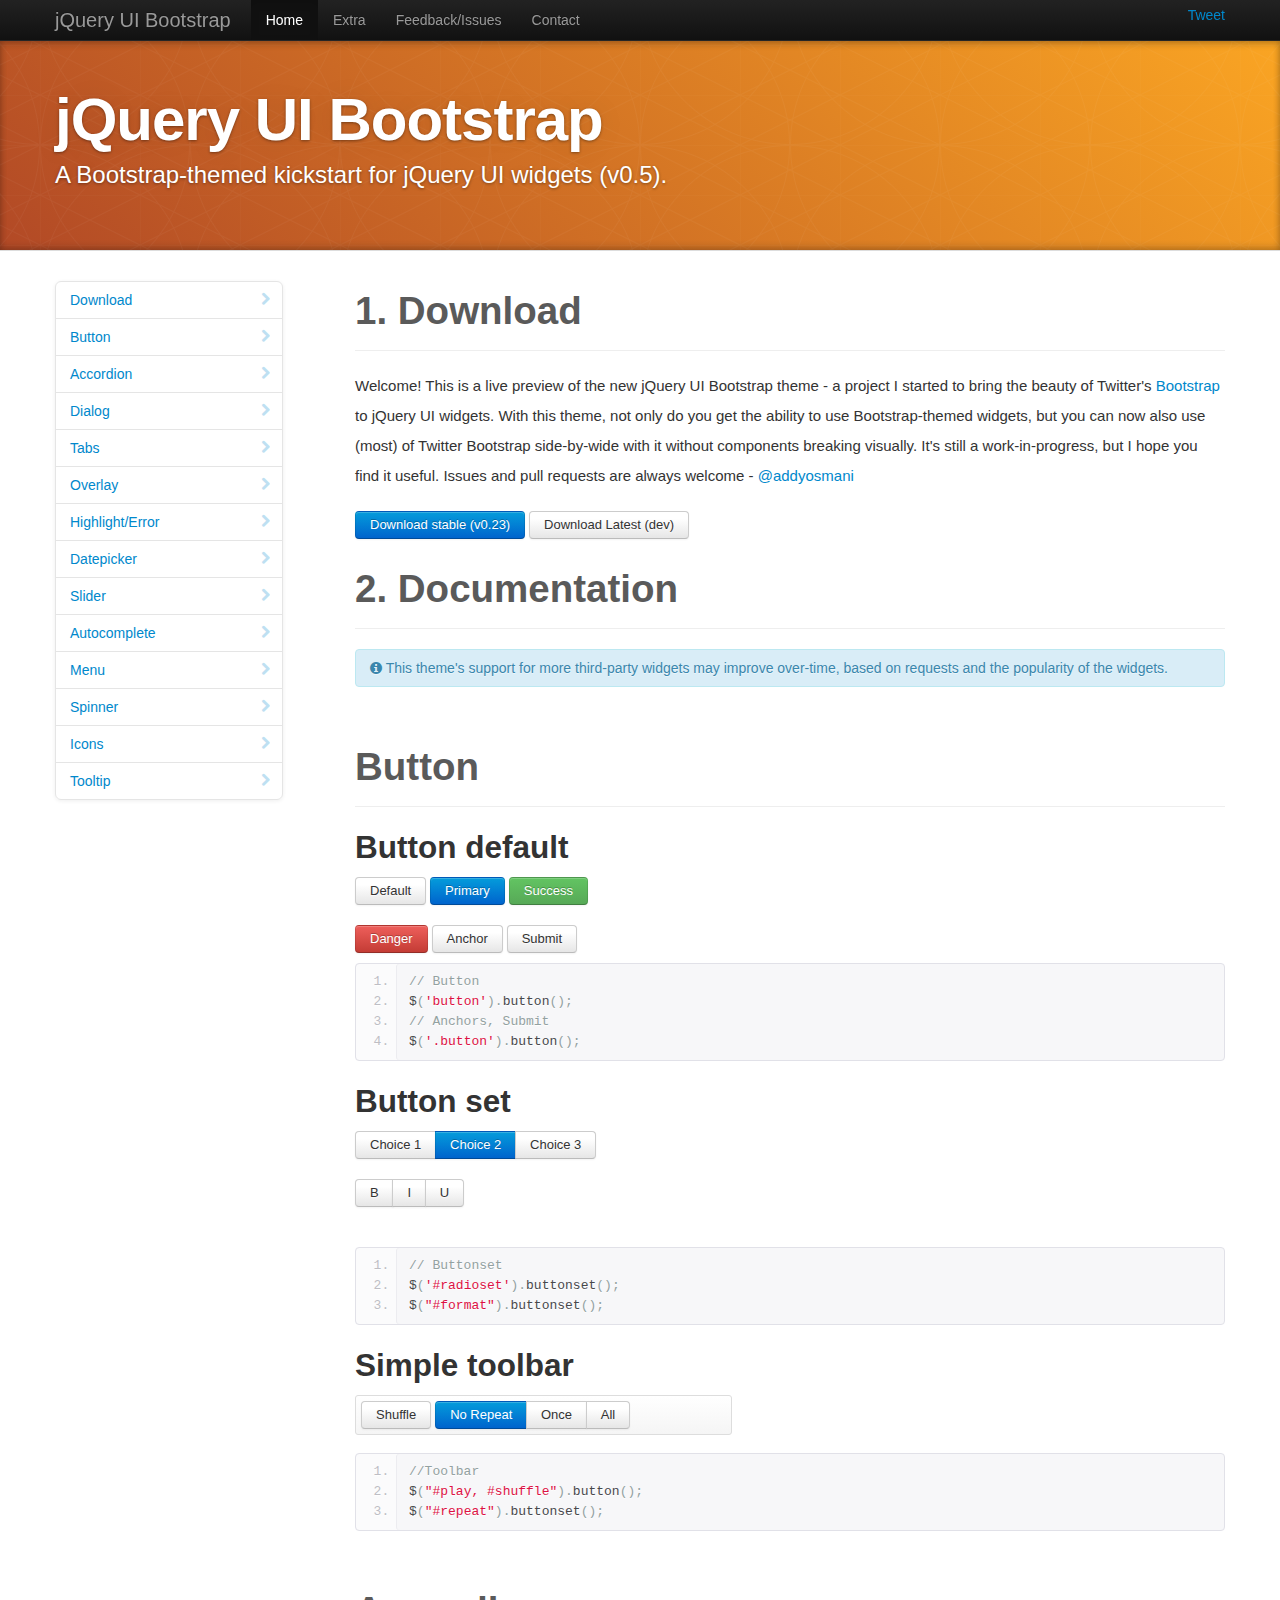
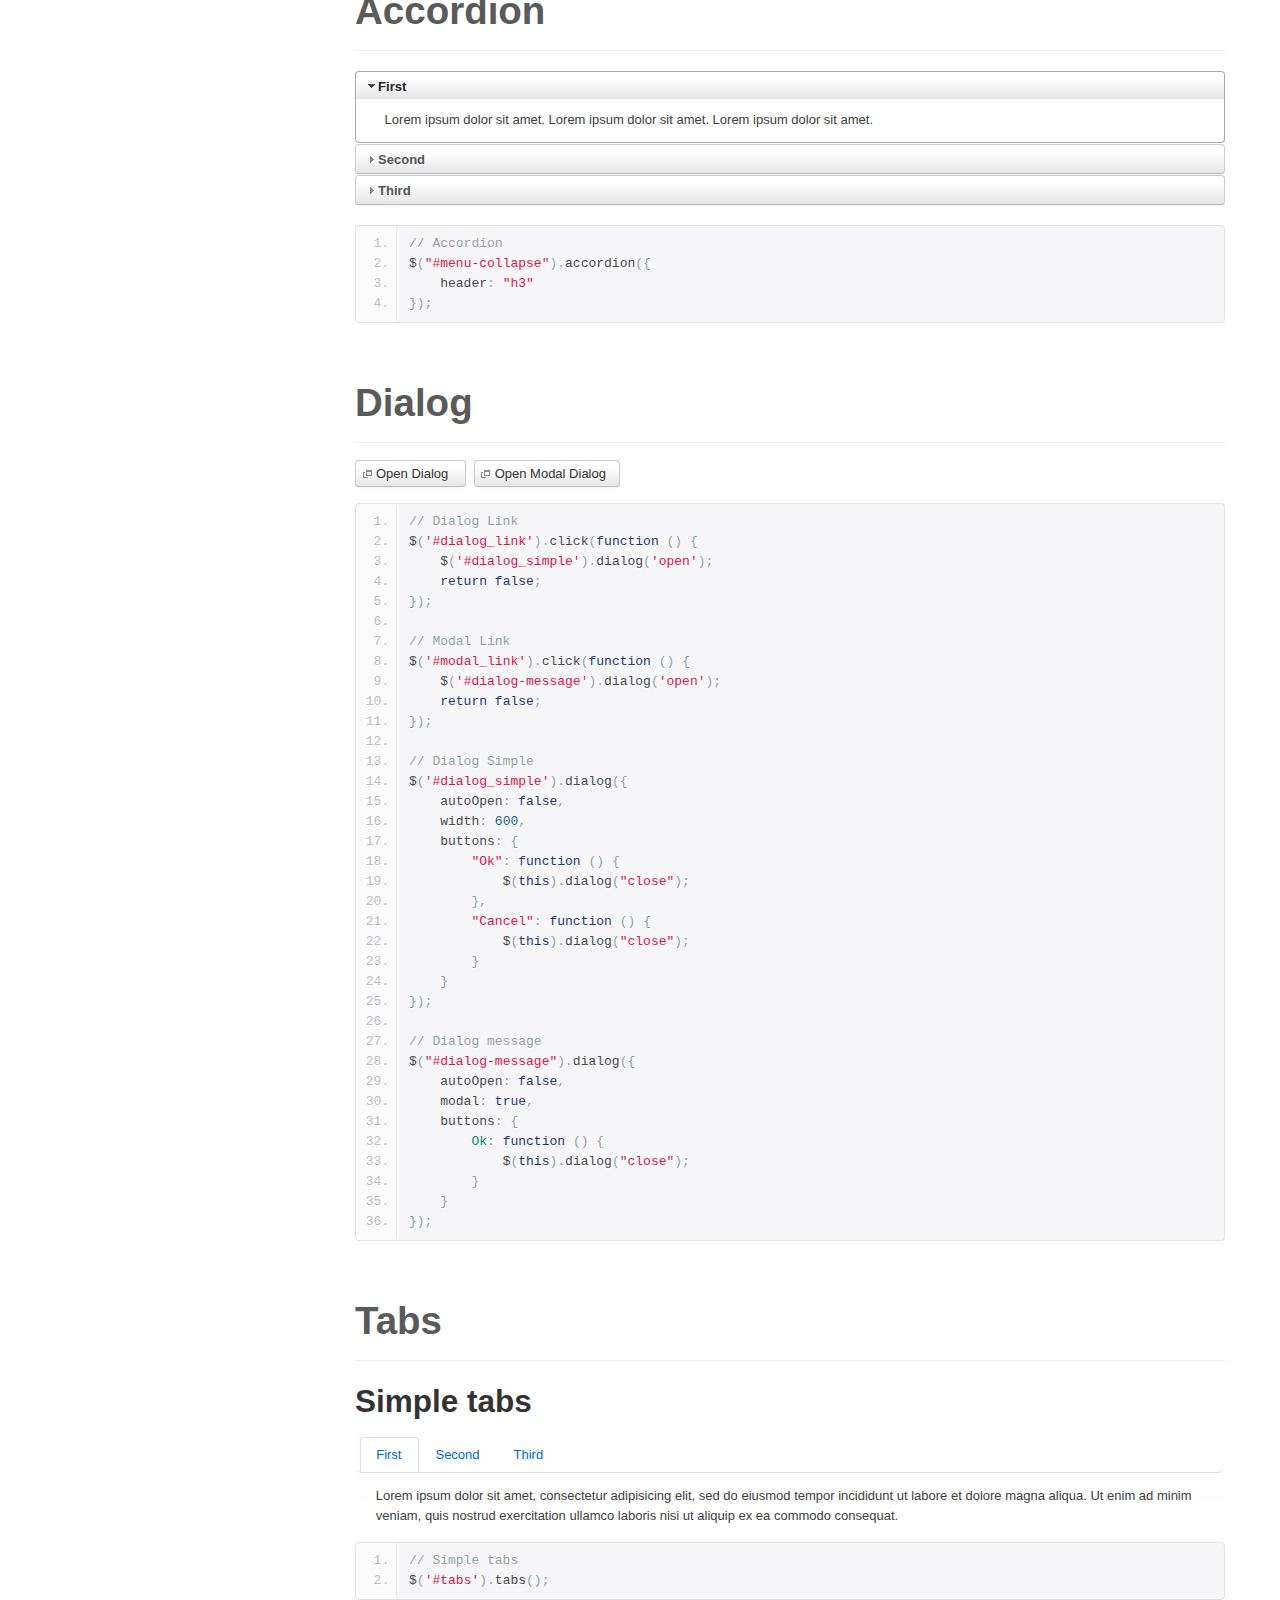
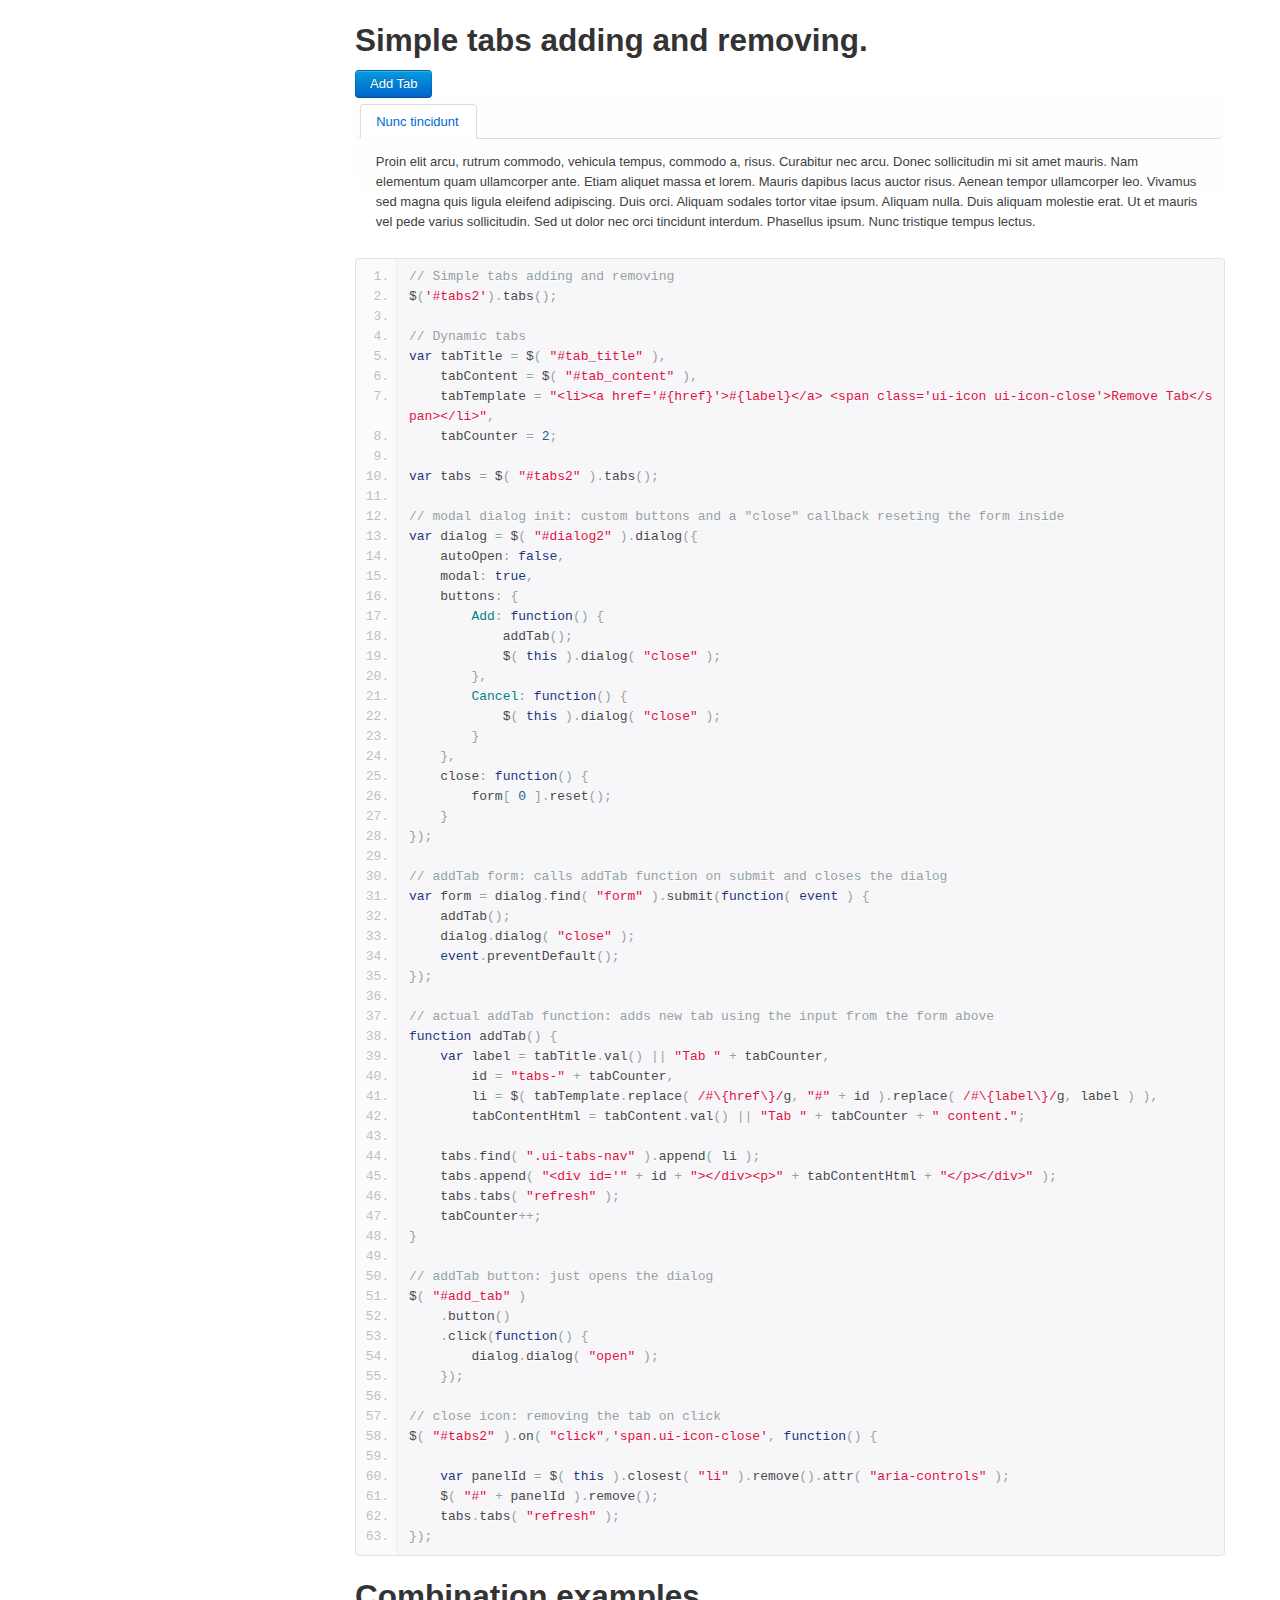
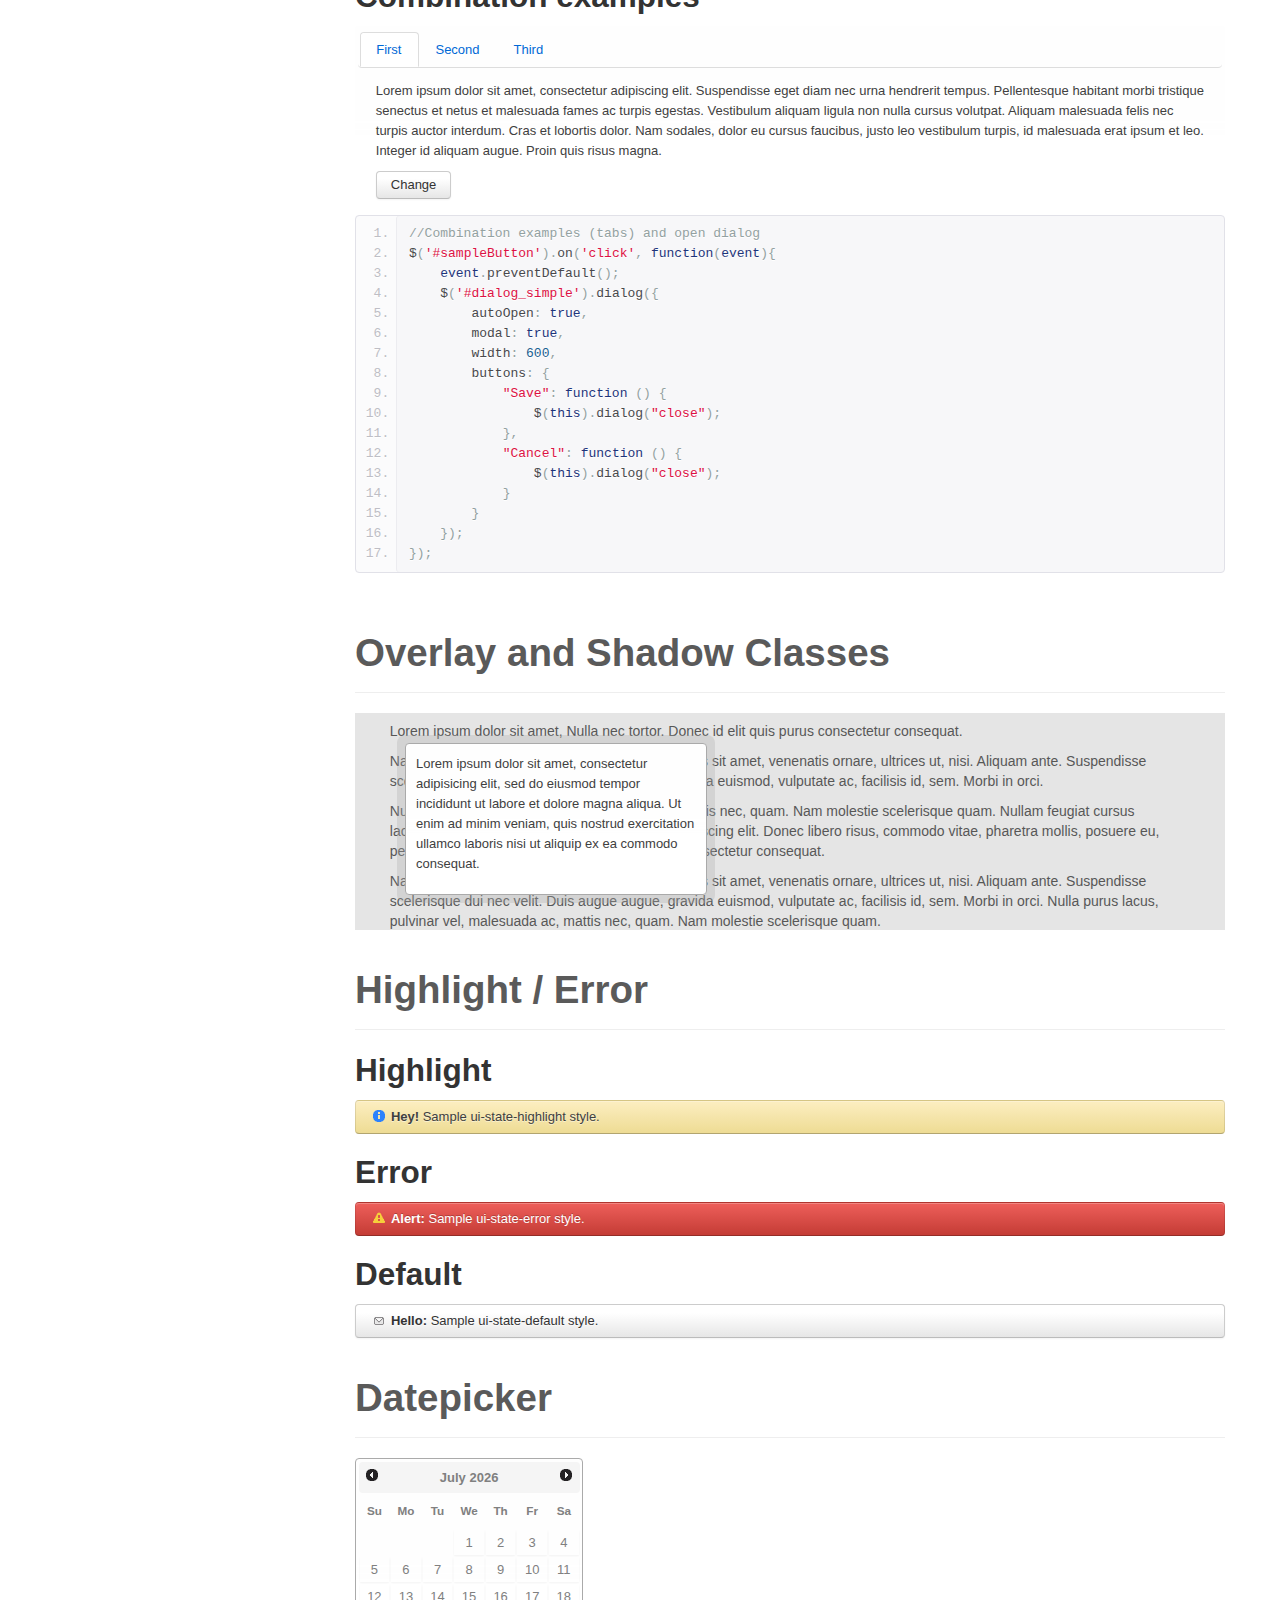
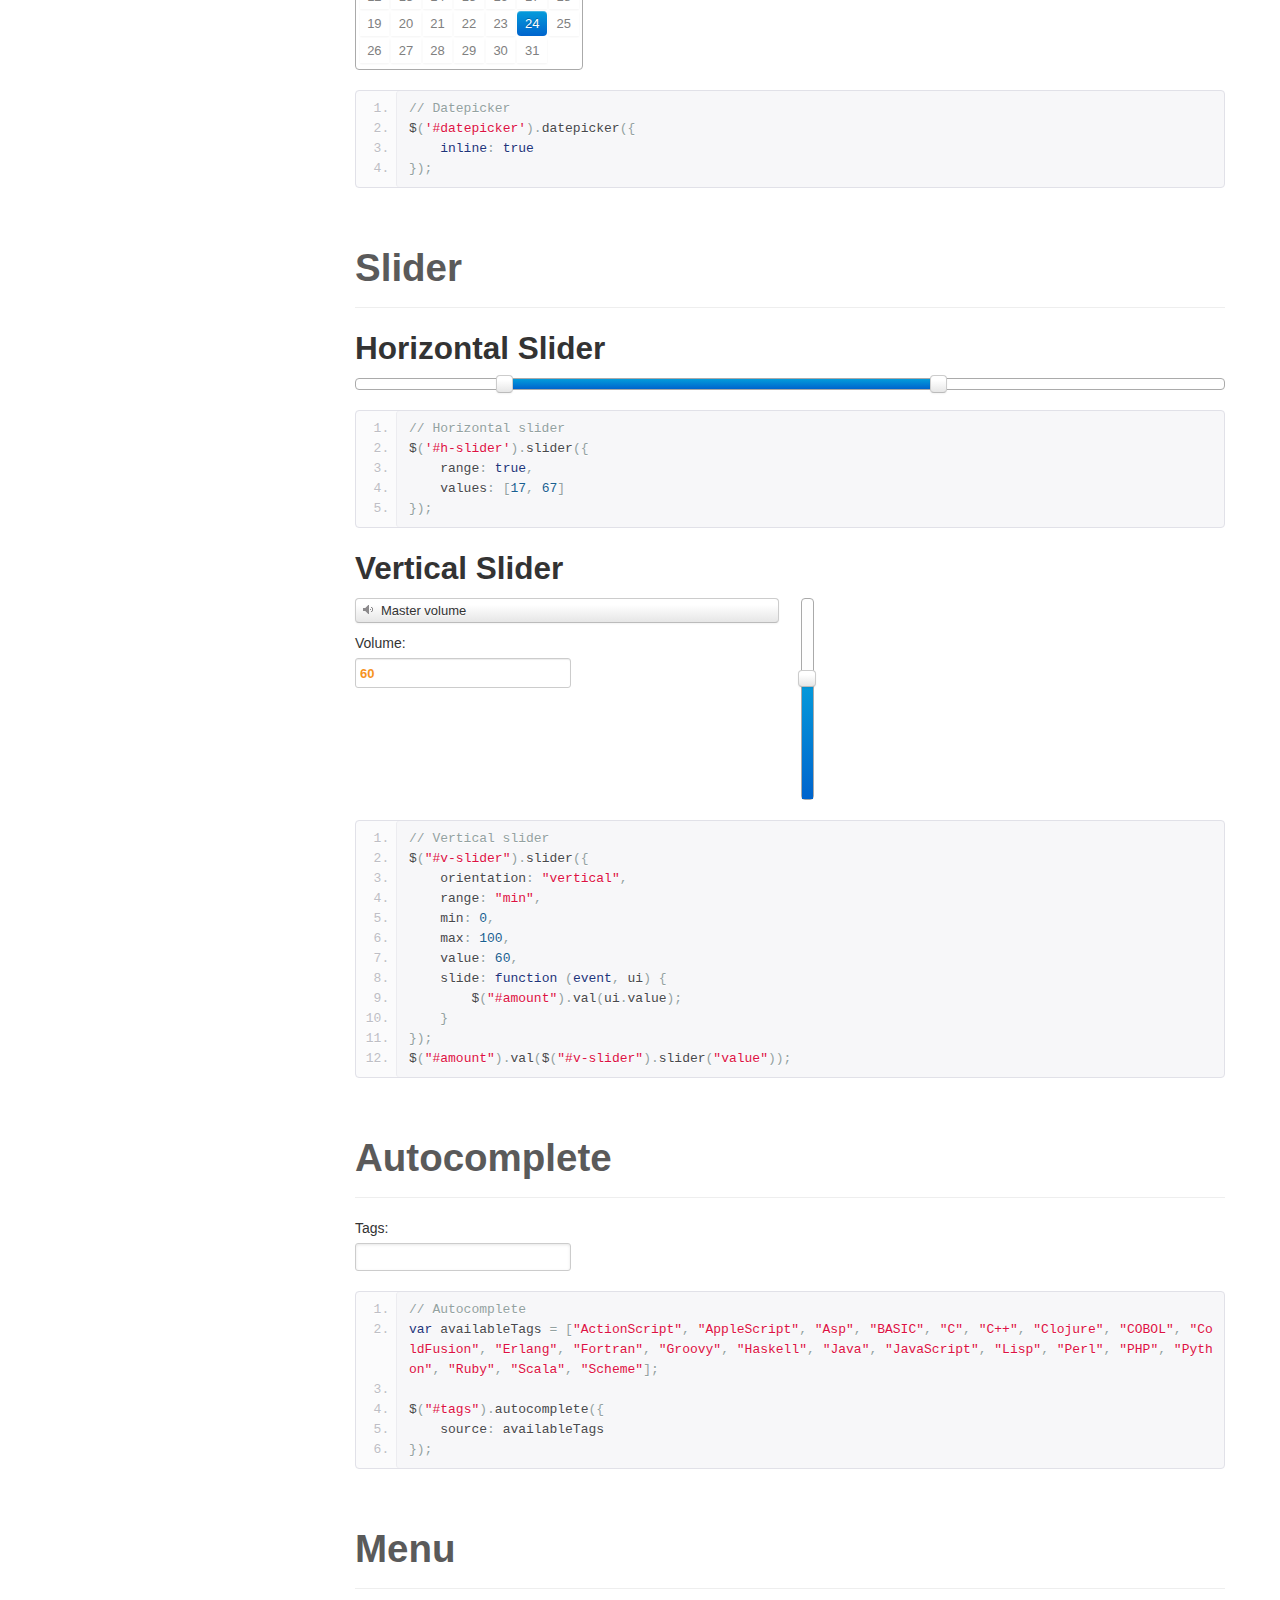
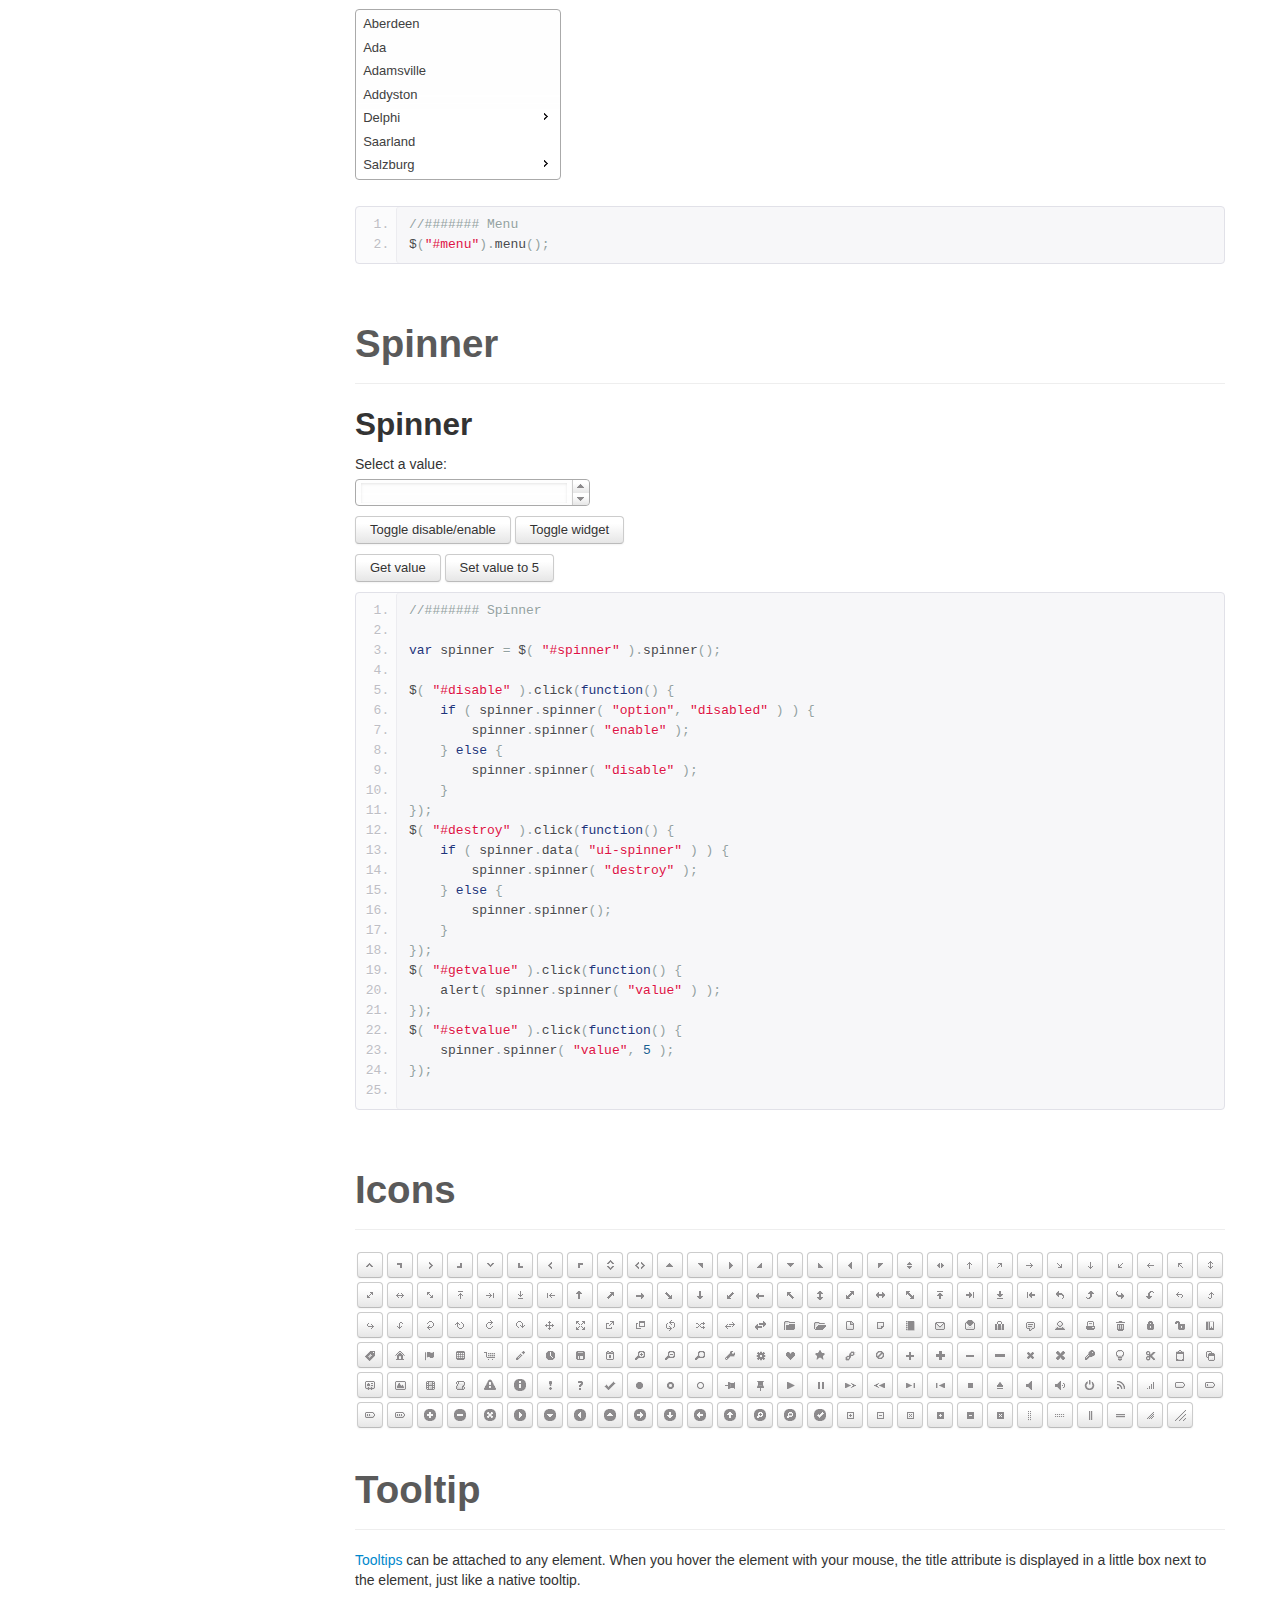
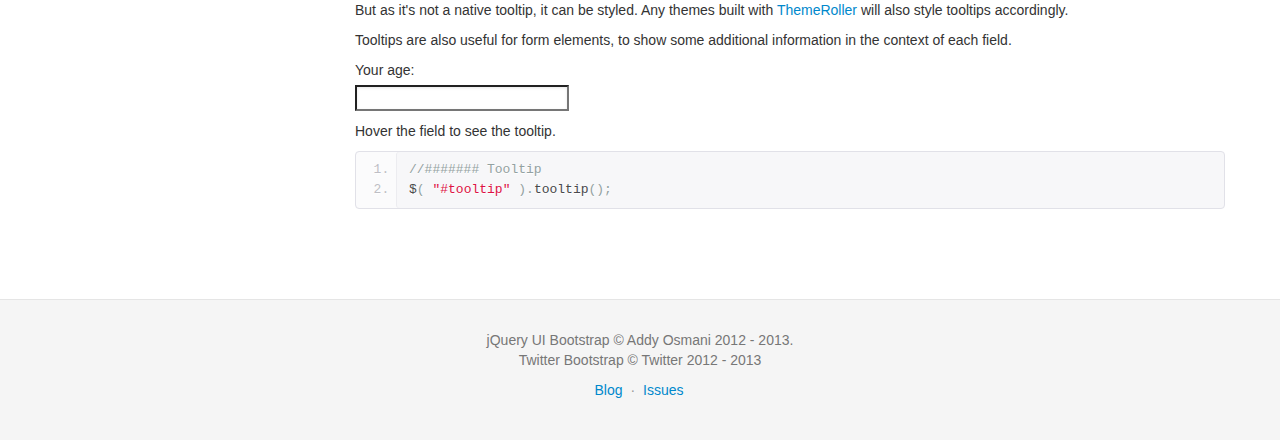
<file: static/public/components/jquery-ui-bootstrap-jquery-ui-bootstrap-57bfc05/index.html>
<!DOCTYPE html>
        <html lang="en">
        <head>
            <meta charset="utf-8">
            <title>jQuery UI Bootstrap</title>
            <meta name="viewport" content="width=device-width, initial-scale=1.0">
            <meta name="description" content="A preview of the jQuery UI Bootstrap theme">
            <meta name="author" content="Addy Osmani">

            <!-- Le styles -->
            <link href="assets/css/bootstrap.min.css" rel="stylesheet">
            <link type="text/css" href="css/custom-theme/jquery-ui-1.10.0.custom.css" rel="stylesheet" />
            <link type="text/css" href="assets/css/font-awesome.min.css" rel="stylesheet" />
            <!--[if IE 7]>
            <link rel="stylesheet" href="assets/css/font-awesome-ie7.min.css">
            <![endif]-->
            <!--[if lt IE 9]>
            <link rel="stylesheet" type="text/css" href="css/custom-theme/jquery.ui.1.10.0.ie.css"/>
            <![endif]-->
            <link href="assets/css/docs.css" rel="stylesheet">
            <link href="assets/js/google-code-prettify/prettify.css" rel="stylesheet">

            <!-- Le HTML5 shim, for IE6-8 support of HTML5 elements -->
            <!--[if lt IE 9]>
            <script src="http://html5shim.googlecode.com/svn/trunk/html5.js"></script>
            <![endif]-->

            <!-- Le fav and touch icons -->
            <link rel="apple-touch-icon-precomposed" sizes="144x144" href="assets/ico/apple-touch-icon-144-precomposed.png">
            <link rel="apple-touch-icon-precomposed" sizes="114x114" href="assets/ico/apple-touch-icon-114-precomposed.png">
            <link rel="apple-touch-icon-precomposed" sizes="72x72" href="assets/ico/apple-touch-icon-72-precomposed.png">
            <link rel="apple-touch-icon-precomposed" href="assets/ico/apple-touch-icon-57-precomposed.png">
            <link rel="shortcut icon" href="assets/ico/favicon.png">

        </head>

        <body data-spy="scroll" data-target=".bs-docs-sidebar" data-twttr-rendered="true">

        <!-- Navbar
        ================================================== -->
        <div class="navbar navbar-inverse navbar-fixed-top">
            <div class="navbar-inner">
                <div class="container">
                    <button type="button" class="btn btn-navbar" data-toggle="collapse" data-target=".nav-collapse">
                        <span class="icon-bar"></span>
                        <span class="icon-bar"></span>
                        <span class="icon-bar"></span>
                    </button>
                    <a class="brand" href="http://github.com/addyosmani/jquery-ui-bootstrap">jQuery UI Bootstrap</a>
                    <div class="nav-collapse collapse">
                        <ul class="nav">
                            <li class="active">
                                <a href="./index.html">Home</a>
                            </li>
                            <li>
                                <a href="./extra.html">Extra</a>
                            </li>
                            <li>
                                <a href="http://github.com/addyosmani/jquery-ui-bootstrap/issues">Feedback/Issues</a>
                            </li>
                            <li>
                                <a href="http://twitter.com/addyosmani">Contact</a>
                            </li>
                        </ul>
                        <div id="twitter-share" class="pull-right">
                            <a href="https://twitter.com/share" class="twitter-share-button" data-url="http://addyosmani.github.com/jquery-ui-bootstrap/" data-text="A new jQuery UI Bootstrap theme" data-via="addyosmani" data-size="large">Tweet</a>
                            <script>!function(d,s,id){var js,fjs=d.getElementsByTagName(s)[0];if(!d.getElementById(id)){js=d.createElement(s);js.id=id;js.src="//platform.twitter.com/widgets.js";fjs.parentNode.insertBefore(js,fjs);}}(document,"script","twitter-wjs");</script>
                        </div>
                    </div>
                </div>
            </div>
        </div>


        <!-- Subhead
        ================================================== -->
        <header class="jumbotron subhead" id="overview">
            <div class="container">
                <h1>jQuery UI Bootstrap</h1>
                <p class="lead">A Bootstrap-themed kickstart for jQuery UI widgets (v0.5).</p>
            </div>
        </header>


        <div class="container">
        <!-- Docs nav ================================================== -->
        <div class="row">
        <div class="span3 bs-docs-sidebar">
            <ul class="nav nav-list bs-docs-sidenav">
                <li><a href="#download-bootstrap"><i class="icon-chevron-right"></i> Download</a></li>
                <li><a href="#button"><i class="icon-chevron-right"></i> Button</a></li>
                <li><a href="#accordion"><i class="icon-chevron-right"></i> Accordion</a></li>
                <li><a href="#dialog"><i class="icon-chevron-right"></i> Dialog</a></li>
                <li><a href="#tabs-simple"><i class="icon-chevron-right"></i> Tabs</a></li>
                <li><a href="#overlay"><i class="icon-chevron-right"></i> Overlay</a></li>
                <li><a href="#block-state"><i class="icon-chevron-right"></i> Highlight/Error</a></li>
                <li><a href="#calendar"><i class="icon-chevron-right"></i> Datepicker</a></li>
                <li><a href="#slider"><i class="icon-chevron-right"></i> Slider</a></li>
                <li><a href="#autocomplete"><i class="icon-chevron-right"></i> Autocomplete</a></li>
                <li><a href="#block-menu"><i class="icon-chevron-right"></i> Menu</a></li>
                <li><a href="#block-spinner"><i class="icon-chevron-right"></i> Spinner</a></li>
                <li><a href="#block-icons"><i class="icon-chevron-right"></i> Icons</a></li>
                <li><a href="#block-tooltip"><i class="icon-chevron-right"></i> Tooltip</a></li>
            </ul>
        </div>
        <div class="span9">
            <!-- Download ================================================== -->
            <section id="download-bootstrap">
                <div class="page-header">
                    <h1>1. Download</h1>
                </div>
                <div class="row-fluid">
                    <p class="docs-lead">
                        Welcome! This is a live preview of the new jQuery UI Bootstrap theme - a project I started to bring the beauty of Twitter's <a href="http://twitter.github.com/bootstrap/">Bootstrap</a> to jQuery UI widgets.
                        With this theme, not only do you get the ability to use Bootstrap-themed widgets, but you can now also use (most) of Twitter Bootstrap side-by-wide with it without components breaking visually.
                        It's still a work-in-progress, but I hope you find it useful. Issues and pull requests are always welcome - <a href="http://twitter.com/addyosmani">@addyosmani</a></p>
                    </p>
                    <p>
                        <a class="download-btn ui-button-primary"href="https://github.com/addyosmani/jquery-ui-bootstrap/zipball/v0.23">Download stable (v0.23)</a>
                        <a class="download-btn" href="https://github.com/addyosmani/jquery-ui-bootstrap/zipball/master" >Download Latest (dev)</a>
                    </p>
                </div>
            </section>
            <div class="page-header">
                <h1>2. Documentation</h1>
            </div>
            <div class="alert alert-info">
                <span class="icon-info-sign"></span> This theme's support for more third-party widgets may improve over-time, based on requests and the popularity of the widgets.
            </div>
            <!-- Button -->
            <section id="button">
                <div class="page-header">
                    <h1>Button</h1>
                </div>
                <!-- Buttons -->
                <h2>Button default</h2>
                <p>
                    <button>Default</button>
                    <button class="ui-button-primary">Primary</button>
                    <button class="ui-button-success">Success</button>
                    </br>
                    </br>
                    <button class="ui-button-error">Danger</button>
                    <a class="button">Anchor</a>
                    <input type="submit" class="button" value="Submit"/>
                </p>

<pre class="prettyprint linenums">
// Button
$('button').button();
// Anchors, Submit
$('.button').button();
</pre>
                <!-- Button set-->
                <h2>Button set</h2>
                <p>
                    <form>
                        <div id="radioset">
                            <input type="radio" id="radio1" name="radio" /><label for="radio1">Choice 1</label>
                            <input type="radio" id="radio2" name="radio" checked="checked" /><label for="radio2">Choice 2</label>
                            <input type="radio" id="radio3" name="radio" /><label for="radio3">Choice 3</label>
                        </div>
                        </br>
                        <div id="format">
                            <input type="checkbox" id="check1" /><label for="check1">B</label>
                            <input type="checkbox" id="check2" /><label for="check2">I</label>
                            <input type="checkbox" id="check3" /><label for="check3">U</label>
                        </div>
                        </br>
                    </form>
                </p>
<pre class="prettyprint linenums">
// Buttonset
$('#radioset').buttonset();
$("#format").buttonset();
</pre>
            <h2>Simple toolbar</h2>
                <div id="toolbar" class="span4 ui-toolbar ui-widget-header ui-corner-all">

                <input type="checkbox" id="shuffle" /><label for="shuffle">Shuffle</label>
                
                <span id="repeat">
                  <input type="radio" id="repeat0" name="repeat" checked="checked" /><label for="repeat0">No Repeat</label>
                  <input type="radio" id="repeat1" name="repeat" /><label for="repeat1">Once</label>
                  <input type="radio" id="repeatall" name="repeat" /><label for="repeatall">All</label>
                </span>

              </div>
              <div class="clearfix"></div>
<pre class="prettyprint linenums">
//Toolbar
$("#play, #shuffle").button();
$("#repeat").buttonset();
</pre>
            </section>
            <!-- Accordion -->
            <section id="accordion">
                <div class="page-header">
                    <h1>Accordion</h1>
                </div>
                <div id="menu-collapse">
                    <div>
                        <h3><a href="#">First</a></h3>
                        <div>Lorem ipsum dolor sit amet. Lorem ipsum dolor sit amet. Lorem ipsum dolor sit amet.</div>
                    </div>
                    <div>
                        <h3><a href="#">Second</a></h3>
                        <div>Phasellus mattis tincidunt nibh.</div>
                    </div>
                    <div>
                        <h3><a href="#">Third</a></h3>
                        <div>Nam dui erat, auctor a, dignissim quis.</div>
                    </div>
                </div>
<pre class="prettyprint linenums">
// Accordion
$("#menu-collapse").accordion({
    header: "h3"
});
</pre>
            </section>
            <!-- Dialog -->
            <section id="dialog">
                <div class="page-header">
                    <h1>Dialog</h1>
                </div>
                <p class="dialog-button">
                    <a href="#" id="dialog_link" class="ui-state-default ui-corner-all">
                        <span class="ui-icon ui-icon-newwin"></span>Open Dialog
                    </a>
                    &nbsp;
                    <a href="#" id="modal_link" class="ui-state-default ui-corner-all">
                        <span class="ui-icon ui-icon-newwin"></span>
                        Open Modal Dialog
                    </a>
                </p>
                <!-- ui-dialog -->
                <div id="dialog_simple" title="Dialog Simple Title">
                    <p>Lorem ipsum dolor sit amet, consectetur adipisicing elit, sed do eiusmod tempor incididunt ut labore et dolore magna aliqua. Ut enim ad minim veniam, quis nostrud exercitation ullamco laboris nisi ut aliquip ex ea commodo consequat.</p>
                </div>
                <!--static dialog-->
                <div id="dialog-message" title="Modal Dialog">
                    <p>
                        <span class="ui-icon ui-icon-circle-check" style="float:left; margin:0 7px 50px 0;"></span>
                        Your files have downloaded successfully into the My Downloads folder.
                    </p>
                    <p>
                        Currently using <b>36% of your storage space</b>.
                    </p>
                </div>
                <!--end static dialog-->
<pre class="prettyprint linenums">
// Dialog Link
$('#dialog_link').click(function () {
    $('#dialog_simple').dialog('open');
    return false;
});

// Modal Link
$('#modal_link').click(function () {
    $('#dialog-message').dialog('open');
    return false;
});

// Dialog Simple
$('#dialog_simple').dialog({
    autoOpen: false,
    width: 600,
    buttons: {
        "Ok": function () {
            $(this).dialog("close");
        },
        "Cancel": function () {
            $(this).dialog("close");
        }
    }
});

// Dialog message
$("#dialog-message").dialog({
    autoOpen: false,
    modal: true,
    buttons: {
        Ok: function () {
            $(this).dialog("close");
        }
    }
});
</pre>
            </section>
            <!-- Tabs -->
            <section id="tabs-simple">
                <div class="page-header">
                    <h1>Tabs</h1>
                </div>
                <h2>Simple tabs</h2>
                <!--Demo-->
                <div id="tabs">
                    <ul>
                        <li><a href="#tabs-a">First</a></li>
                        <li><a href="#tabs-b">Second</a></li>
                        <li><a href="#tabs-c">Third</a></li>
                    </ul>
                    <div id="tabs-a">Lorem ipsum dolor sit amet, consectetur adipisicing elit, sed do eiusmod tempor incididunt ut labore et dolore magna aliqua. Ut enim ad minim veniam, quis nostrud exercitation ullamco laboris nisi ut aliquip ex ea commodo consequat.</div>
                    <div id="tabs-b">Phasellus mattis tincidunt nibh. Cras orci urna, blandit id, pretium vel, aliquet ornare, felis. Maecenas scelerisque sem non nisl. Fusce sed lorem in enim dictum bibendum.</div>
                    <div id="tabs-c">Nam dui erat, auctor a, dignissim quis, sollicitudin eu, felis. Pellentesque nisi urna, interdum eget, sagittis et, consequat vestibulum, lacus. Mauris porttitor ullamcorper augue.</div>
                </div>
                <!-- End demo -->
<pre class="prettyprint linenums">
// Simple tabs
$('#tabs').tabs();
</pre>
                <h2>Simple tabs adding and removing.</h2>
                <!-- Demo -->
                <div id="dialog2" title="Tab data">
                    <form>
                        <fieldset class="ui-helper-reset">
                            <label for="tab_title">Title</label>
                            <input type="text" name="tab_title" id="tab_title" value="" class="ui-widget-content ui-corner-all" />
                            <label for="tab_content">Content</label>
                            <textarea name="tab_content" id="tab_content" class="ui-widget-content ui-corner-all"></textarea>
                        </fieldset>
                    </form>
                </div>

                <button id="add_tab" class="ui-button-primary">Add Tab</button>

                <div id="tabs2">
                    <ul>
                        <li><a href="#tabs-1">Nunc tincidunt</a></li>
                    </ul>
                    <div id="tabs-1">
                        <p>Proin elit arcu, rutrum commodo, vehicula tempus, commodo a, risus. Curabitur nec arcu. Donec sollicitudin mi sit amet mauris. Nam elementum quam ullamcorper ante. Etiam aliquet massa et lorem. Mauris dapibus lacus auctor risus. Aenean tempor ullamcorper leo. Vivamus sed magna quis ligula eleifend adipiscing. Duis orci. Aliquam sodales tortor vitae ipsum. Aliquam nulla. Duis aliquam molestie erat. Ut et mauris vel pede varius sollicitudin. Sed ut dolor nec orci tincidunt interdum. Phasellus ipsum. Nunc tristique tempus lectus.</p>
                    </div>
                </div>
                <!-- End demo -->
<pre class="prettyprint linenums">
// Simple tabs adding and removing
$('#tabs2').tabs();

// Dynamic tabs
var tabTitle = $( "#tab_title" ),
    tabContent = $( "#tab_content" ),
    tabTemplate = "&lt;li&gt;&lt;a href='#{href}'>#{label}&lt;/a&gt; &lt;span class='ui-icon ui-icon-close'>Remove Tab&lt;/span&gt;&lt;/li&gt;",
    tabCounter = 2;

var tabs = $( "#tabs2" ).tabs();

// modal dialog init: custom buttons and a "close" callback reseting the form inside
var dialog = $( "#dialog2" ).dialog({
    autoOpen: false,
    modal: true,
    buttons: {
        Add: function() {
            addTab();
            $( this ).dialog( "close" );
        },
        Cancel: function() {
            $( this ).dialog( "close" );
        }
    },
    close: function() {
        form[ 0 ].reset();
    }
});

// addTab form: calls addTab function on submit and closes the dialog
var form = dialog.find( "form" ).submit(function( event ) {
    addTab();
    dialog.dialog( "close" );
    event.preventDefault();
});

// actual addTab function: adds new tab using the input from the form above
function addTab() {
    var label = tabTitle.val() || "Tab " + tabCounter,
        id = "tabs-" + tabCounter,
        li = $( tabTemplate.replace( /#\{href\}/g, "#" + id ).replace( /#\{label\}/g, label ) ),
        tabContentHtml = tabContent.val() || "Tab " + tabCounter + " content.";

    tabs.find( ".ui-tabs-nav" ).append( li );
    tabs.append( "&lt;div id='" + id + "&gt;&lt;/div&gt;&lt;p&gt;" + tabContentHtml + "&lt;/p&gt;&lt;/div&gt;" );
    tabs.tabs( "refresh" );
    tabCounter++;
}

// addTab button: just opens the dialog
$( "#add_tab" )
    .button()
    .click(function() {
        dialog.dialog( "open" );
    });

// close icon: removing the tab on click
$( "#tabs2" ).on( "click",'span.ui-icon-close', function() {

    var panelId = $( this ).closest( "li" ).remove().attr( "aria-controls" );
    $( "#" + panelId ).remove();
    tabs.tabs( "refresh" );
});
</pre>
                <h2>Combination examples</h2>
                <!--start combinations-->
                <div id="tabs3">
                    <ul>
                        <li><a href="#tabs3-1">First</a></li>
                        <li><a href="#tabs3-2">Second</a></li>
                        <li><a href="#tabs3-3">Third</a></li>
                    </ul>
                    <div id="tabs3-1">
                        <p>Lorem ipsum dolor sit amet, consectetur adipiscing elit. Suspendisse eget diam nec urna hendrerit tempus. Pellentesque habitant morbi tristique senectus et netus et malesuada fames ac turpis egestas. Vestibulum aliquam ligula non nulla cursus volutpat. Aliquam malesuada felis nec turpis auctor interdum. Cras et lobortis dolor. Nam sodales, dolor eu cursus faucibus, justo leo vestibulum turpis, id malesuada erat ipsum et leo. Integer id aliquam augue. Proin quis risus magna.</p>
                        <a href="#" id="sampleButton">Change</a>
                    </div>
                    <div id="tabs3-2">Tab 2</div>
                    <div id="tabs3-3">Tab 3</div>
                </div>
                <!--end combinations-->
<pre class="prettyprint linenums">
//Combination examples (tabs) and open dialog
$('#sampleButton').on('click', function(event){
    event.preventDefault();
    $('#dialog_simple').dialog({
        autoOpen: true,
        modal: true,
        width: 600,
        buttons: {
            "Save": function () {
                $(this).dialog("close");
            },
            "Cancel": function () {
                $(this).dialog("close");
            }
        }
    });
});
</pre>
            <!-- End tabs -->
            </section>
            <section id="overlay">
                <div class="page-header">
                    <h1>Overlay and Shadow Classes</h1>
                </div>
                <div class="window-contain">
                    <p>Lorem ipsum dolor sit amet,  Nulla nec tortor. Donec id elit quis purus consectetur consequat. </p><p>Nam congue semper tellus. Sed erat dolor, dapibus sit amet, venenatis ornare, ultrices ut, nisi. Aliquam ante. Suspendisse scelerisque dui nec velit. Duis augue augue, gravida euismod, vulputate ac, facilisis id, sem. Morbi in orci. </p><p>Nulla purus lacus, pulvinar vel, malesuada ac, mattis nec, quam. Nam molestie scelerisque quam. Nullam feugiat cursus lacus.orem ipsum dolor sit amet, consectetur adipiscing elit. Donec libero risus, commodo vitae, pharetra mollis, posuere eu, pede. Nulla nec tortor. Donec id elit quis purus consectetur consequat. </p><p>Nam congue semper tellus. Sed erat dolor, dapibus sit amet, venenatis ornare, ultrices ut, nisi. Aliquam ante. Suspendisse scelerisque dui nec velit. Duis augue augue, gravida euismod, vulputate ac, facilisis id, sem. Morbi in orci. Nulla purus lacus, pulvinar vel, malesuada ac, mattis nec, quam. Nam molestie scelerisque quam. </p><p>Nullam feugiat cursus lacus.orem ipsum dolor sit amet, consectetur adipiscing elit. Donec libero risus, commodo vitae, pharetra mollis, posuere eu, pede. Nulla nec tortor. Donec id elit quis purus consectetur consequat. Nam congue semper tellus. Sed erat dolor, dapibus sit amet, venenatis ornare, ultrices ut, nisi. Aliquam ante. </p><p>Suspendisse scelerisque dui nec velit. Duis augue augue, gravida euismod, vulputate ac, facilisis id, sem. Morbi in orci. Nulla purus lacus, pulvinar vel, malesuada ac, mattis nec, quam. Nam molestie scelerisque quam. Nullam feugiat cursus lacus.orem ipsum dolor sit amet, consectetur adipiscing elit. Donec libero risus, commodo vitae, pharetra mollis, posuere eu, pede. Nulla nec tortor. Donec id elit quis purus consectetur consequat. Nam congue semper tellus. Sed erat dolor, dapibus sit amet, venenatis ornare, ultrices ut, nisi. </p>

                    <!-- ui-overlay -->
                    <div class="ui-overlay">
                        <div class="ui-widget-overlay"></div>
                        <div class="ui-widget-shadow ui-corner-all" style="width: 302px; height: 152px; position: absolute; left: 50px; top: 30px;"></div>
                    </div>
                    <div style="position: absolute; width: 280px; height: 130px;left: 50px; top: 30px; padding: 10px;" class="ui-widget ui-widget-content ui-corner-all">
                        <div class="ui-dialog-content ui-widget-content" style="background: none; border: 0;">
                            <p>Lorem ipsum dolor sit amet, consectetur adipisicing elit, sed do eiusmod tempor incididunt ut labore et dolore magna aliqua. Ut enim ad minim veniam, quis nostrud exercitation ullamco laboris nisi ut aliquip ex ea commodo consequat.</p>
                        </div>
                    </div>

                </div>
            </section>
            <section id="block-state">
                <div class="page-header">
                    <h1>Highlight / Error</h1>
                </div>
                <!-- Highlight / Error -->
                <h2>Highlight</h2>
                <div class="ui-widget">
                  <div class="ui-state-highlight ui-corner-all">
                    <p><span class="ui-icon ui-icon-info" style="float: left; margin-right: .3em;"></span>
                    <strong>Hey!</strong> Sample ui-state-highlight style.</p>
                  </div>
                </div>
                <h2>Error</h2>
                <div class="ui-widget">
                  <div class="ui-state-error ui-corner-all">
                    <p><span class="ui-icon ui-icon-alert" style="float: left; margin-right: .3em;"></span>
                    <strong>Alert:</strong> Sample ui-state-error style.</p>
                  </div>
                </div>
                <h2>Default</h2>
                <div class="ui-widget">
                  <div class="ui-state-default ui-corner-all">
                    <p><span class="ui-icon ui-icon-mail-closed" style="float: left; margin-right: .3em;"></span>
                    <strong>Hello:</strong> Sample ui-state-default style.</p>
                  </div>
                </div>
            </section>
            <!--end highlights-->
            <!-- Datepicker -->
            <section id="calendar">
                <div class="page-header">
                    <h1>Datepicker</h1>
                </div>
                <div id="datepicker"></div>
<pre class="prettyprint linenums">
// Datepicker
$('#datepicker').datepicker({
    inline: true
});
</pre>
            </section>
            <!--end datepicker-->
            <!-- Slider -->
            <section id="slider">
                <div class="page-header">
                    <h1>Slider</h1>
                </div>
                <h2>Horizontal Slider</h2>
                <div id="h-slider"></div>
<pre class="prettyprint linenums">
// Horizontal slider
$('#h-slider').slider({
    range: true,
    values: [17, 67]
});
</pre>
                 <!-- Vertical Slider -->
                <h2>Vertical Slider</h2>
                <div class="row-fluid">
                    <div class="span6">
                        <p class="ui-state-default ui-corner-all ui-helper-clearfix" style="padding:4px;">
                        <span class="ui-icon ui-icon-volume-on" style="float:left; margin:-2px 5px 0 0;"></span>
                        Master volume
                        </p>
                        <p>
                          <label for="amount">Volume:</label>
                          <input type="text" id="amount" />
                        </p>
                    </div>
                    <div class="span6">
                        <div id="v-slider" style="height:200px;"></div>
                    </div>
                </div>
<pre class="prettyprint linenums">
// Vertical slider
$("#v-slider").slider({
    orientation: "vertical",
    range: "min",
    min: 0,
    max: 100,
    value: 60,
    slide: function (event, ui) {
        $("#amount").val(ui.value);
    }
});
$("#amount").val($("#v-slider").slider("value"));
</pre>
            </section>
            <!--end slider-->
            <!-- Autocomplete -->
            <section id="autocomplete">
                <div class="page-header">
                    <h1>Autocomplete</h1>
                </div>
                <div class="ui-widget">
                    <label for="tags">Tags: </label>
                    <input id="tags" />
                </div>
<pre class="prettyprint linenums">
// Autocomplete
var availableTags = ["ActionScript", "AppleScript", "Asp", "BASIC", "C", "C++", "Clojure", "COBOL", "ColdFusion", "Erlang", "Fortran", "Groovy", "Haskell", "Java", "JavaScript", "Lisp", "Perl", "PHP", "Python", "Ruby", "Scala", "Scheme"];

$("#tags").autocomplete({
    source: availableTags
});
</pre>
            </section>
            <!--end Autocomplete-->
            <!-- Menu -->
            <section id="block-menu">
                <div class="page-header">
                    <h1>Menu</h1>
                </div>
                <div class="clearfix">
                    <ul id="menu">
                      <li><a href="#">Aberdeen</a></li>
                      <li><a href="#">Ada</a></li>
                      <li><a href="#">Adamsville</a></li>
                      <li><a href="#">Addyston</a></li>
                      <li>
                          <a href="#">Delphi</a>
                          <ul>
                              <li><a href="#">Ada</a></li>
                              <li><a href="#">Saarland</a></li>
                              <li><a href="#">Salzburg</a></li>
                          </ul>
                      </li>
                      <li><a href="#">Saarland</a></li>
                      <li>
                          <a href="#">Salzburg</a>
                          <ul>
                              <li>
                                  <a href="#">Delphi</a>
                                  <ul>
                                      <li><a href="#">Ada</a></li>
                                      <li><a href="#">Saarland</a></li>
                                      <li><a href="#">Salzburg</a></li>
                                  </ul>
                              </li>
                              <li>
                                  <a href="?Delphi">Delphi</a>
                                  <ul>
                                      <li><a href="#">Ada</a></li>
                                      <li><a href="#">Saarland</a></li>
                                      <li><a href="#">Salzburg</a></li>
                                  </ul>
                              </li>
                              <li><a href="#">Perch</a></li>
                          </ul>
                      </li>
                    </ul>
                </div>
<pre class="prettyprint linenums">
//####### Menu
$("#menu").menu();
</pre>
            </section>
            <!--end Menu-->
            <!-- Spinner -->
            <section id="block-spinner">
                <div class="page-header">
                    <h1>Spinner</h1>
                </div>
                <h2>Spinner</h2>
                <p>
                  <label for="spinner">Select a value:</label>
                  <input id="spinner" name="value" />
                </p>

                <p>
                  <button id="disable">Toggle disable/enable</button>
                  <button id="destroy">Toggle widget</button>
                </p>

                <p>
                  <button id="getvalue">Get value</button>
                  <button id="setvalue">Set value to 5</button>
                </p>
<pre class="prettyprint linenums">
//####### Spinner

var spinner = $( "#spinner" ).spinner();

$( "#disable" ).click(function() {
    if ( spinner.spinner( "option", "disabled" ) ) {
        spinner.spinner( "enable" );
    } else {
        spinner.spinner( "disable" );
    }
});
$( "#destroy" ).click(function() {
    if ( spinner.data( "ui-spinner" ) ) {
        spinner.spinner( "destroy" );
    } else {
        spinner.spinner();
    }
});
$( "#getvalue" ).click(function() {
    alert( spinner.spinner( "value" ) );
});
$( "#setvalue" ).click(function() {
    spinner.spinner( "value", 5 );
});

</pre>
            </section>
            <!--end Spinner-->
            <!-- Icons -->
            <section id="block-icons">
                <div class="page-header">
                    <h1>Icons</h1>
                </div>
                <div class="clearfix">
                    <ul id="icons" class="ui-widget ui-helper-clearfix">
                        <li class="ui-state-default ui-corner-all" title=".ui-icon-carat-1-n"><span class="ui-icon ui-icon-carat-1-n"></span></li>
                        <li class="ui-state-default ui-corner-all" title=".ui-icon-carat-1-ne"><span class="ui-icon ui-icon-carat-1-ne"></span></li>
                        <li class="ui-state-default ui-corner-all" title=".ui-icon-carat-1-e"><span class="ui-icon ui-icon-carat-1-e"></span></li>

                        <li class="ui-state-default ui-corner-all" title=".ui-icon-carat-1-se"><span class="ui-icon ui-icon-carat-1-se"></span></li>
                        <li class="ui-state-default ui-corner-all" title=".ui-icon-carat-1-s"><span class="ui-icon ui-icon-carat-1-s"></span></li>
                        <li class="ui-state-default ui-corner-all" title=".ui-icon-carat-1-sw"><span class="ui-icon ui-icon-carat-1-sw"></span></li>
                        <li class="ui-state-default ui-corner-all" title=".ui-icon-carat-1-w"><span class="ui-icon ui-icon-carat-1-w"></span></li>
                        <li class="ui-state-default ui-corner-all" title=".ui-icon-carat-1-nw"><span class="ui-icon ui-icon-carat-1-nw"></span></li>
                        <li class="ui-state-default ui-corner-all" title=".ui-icon-carat-2-n-s"><span class="ui-icon ui-icon-carat-2-n-s"></span></li>
                        <li class="ui-state-default ui-corner-all" title=".ui-icon-carat-2-e-w"><span class="ui-icon ui-icon-carat-2-e-w"></span></li>
                        <li class="ui-state-default ui-corner-all" title=".ui-icon-triangle-1-n"><span class="ui-icon ui-icon-triangle-1-n"></span></li>
                        <li class="ui-state-default ui-corner-all" title=".ui-icon-triangle-1-ne"><span class="ui-icon ui-icon-triangle-1-ne"></span></li>

                        <li class="ui-state-default ui-corner-all" title=".ui-icon-triangle-1-e"><span class="ui-icon ui-icon-triangle-1-e"></span></li>
                        <li class="ui-state-default ui-corner-all" title=".ui-icon-triangle-1-se"><span class="ui-icon ui-icon-triangle-1-se"></span></li>
                        <li class="ui-state-default ui-corner-all" title=".ui-icon-triangle-1-s"><span class="ui-icon ui-icon-triangle-1-s"></span></li>
                        <li class="ui-state-default ui-corner-all" title=".ui-icon-triangle-1-sw"><span class="ui-icon ui-icon-triangle-1-sw"></span></li>
                        <li class="ui-state-default ui-corner-all" title=".ui-icon-triangle-1-w"><span class="ui-icon ui-icon-triangle-1-w"></span></li>
                        <li class="ui-state-default ui-corner-all" title=".ui-icon-triangle-1-nw"><span class="ui-icon ui-icon-triangle-1-nw"></span></li>
                        <li class="ui-state-default ui-corner-all" title=".ui-icon-triangle-2-n-s"><span class="ui-icon ui-icon-triangle-2-n-s"></span></li>
                        <li class="ui-state-default ui-corner-all" title=".ui-icon-triangle-2-e-w"><span class="ui-icon ui-icon-triangle-2-e-w"></span></li>
                        <li class="ui-state-default ui-corner-all" title=".ui-icon-arrow-1-n"><span class="ui-icon ui-icon-arrow-1-n"></span></li>

                        <li class="ui-state-default ui-corner-all" title=".ui-icon-arrow-1-ne"><span class="ui-icon ui-icon-arrow-1-ne"></span></li>
                        <li class="ui-state-default ui-corner-all" title=".ui-icon-arrow-1-e"><span class="ui-icon ui-icon-arrow-1-e"></span></li>
                        <li class="ui-state-default ui-corner-all" title=".ui-icon-arrow-1-se"><span class="ui-icon ui-icon-arrow-1-se"></span></li>
                        <li class="ui-state-default ui-corner-all" title=".ui-icon-arrow-1-s"><span class="ui-icon ui-icon-arrow-1-s"></span></li>
                        <li class="ui-state-default ui-corner-all" title=".ui-icon-arrow-1-sw"><span class="ui-icon ui-icon-arrow-1-sw"></span></li>
                        <li class="ui-state-default ui-corner-all" title=".ui-icon-arrow-1-w"><span class="ui-icon ui-icon-arrow-1-w"></span></li>
                        <li class="ui-state-default ui-corner-all" title=".ui-icon-arrow-1-nw"><span class="ui-icon ui-icon-arrow-1-nw"></span></li>
                        <li class="ui-state-default ui-corner-all" title=".ui-icon-arrow-2-n-s"><span class="ui-icon ui-icon-arrow-2-n-s"></span></li>
                        <li class="ui-state-default ui-corner-all" title=".ui-icon-arrow-2-ne-sw"><span class="ui-icon ui-icon-arrow-2-ne-sw"></span></li>

                        <li class="ui-state-default ui-corner-all" title=".ui-icon-arrow-2-e-w"><span class="ui-icon ui-icon-arrow-2-e-w"></span></li>
                        <li class="ui-state-default ui-corner-all" title=".ui-icon-arrow-2-se-nw"><span class="ui-icon ui-icon-arrow-2-se-nw"></span></li>
                        <li class="ui-state-default ui-corner-all" title=".ui-icon-arrowstop-1-n"><span class="ui-icon ui-icon-arrowstop-1-n"></span></li>
                        <li class="ui-state-default ui-corner-all" title=".ui-icon-arrowstop-1-e"><span class="ui-icon ui-icon-arrowstop-1-e"></span></li>
                        <li class="ui-state-default ui-corner-all" title=".ui-icon-arrowstop-1-s"><span class="ui-icon ui-icon-arrowstop-1-s"></span></li>
                        <li class="ui-state-default ui-corner-all" title=".ui-icon-arrowstop-1-w"><span class="ui-icon ui-icon-arrowstop-1-w"></span></li>
                        <li class="ui-state-default ui-corner-all" title=".ui-icon-arrowthick-1-n"><span class="ui-icon ui-icon-arrowthick-1-n"></span></li>
                        <li class="ui-state-default ui-corner-all" title=".ui-icon-arrowthick-1-ne"><span class="ui-icon ui-icon-arrowthick-1-ne"></span></li>
                        <li class="ui-state-default ui-corner-all" title=".ui-icon-arrowthick-1-e"><span class="ui-icon ui-icon-arrowthick-1-e"></span></li>

                        <li class="ui-state-default ui-corner-all" title=".ui-icon-arrowthick-1-se"><span class="ui-icon ui-icon-arrowthick-1-se"></span></li>
                        <li class="ui-state-default ui-corner-all" title=".ui-icon-arrowthick-1-s"><span class="ui-icon ui-icon-arrowthick-1-s"></span></li>
                        <li class="ui-state-default ui-corner-all" title=".ui-icon-arrowthick-1-sw"><span class="ui-icon ui-icon-arrowthick-1-sw"></span></li>
                        <li class="ui-state-default ui-corner-all" title=".ui-icon-arrowthick-1-w"><span class="ui-icon ui-icon-arrowthick-1-w"></span></li>
                        <li class="ui-state-default ui-corner-all" title=".ui-icon-arrowthick-1-nw"><span class="ui-icon ui-icon-arrowthick-1-nw"></span></li>
                        <li class="ui-state-default ui-corner-all" title=".ui-icon-arrowthick-2-n-s"><span class="ui-icon ui-icon-arrowthick-2-n-s"></span></li>
                        <li class="ui-state-default ui-corner-all" title=".ui-icon-arrowthick-2-ne-sw"><span class="ui-icon ui-icon-arrowthick-2-ne-sw"></span></li>
                        <li class="ui-state-default ui-corner-all" title=".ui-icon-arrowthick-2-e-w"><span class="ui-icon ui-icon-arrowthick-2-e-w"></span></li>
                        <li class="ui-state-default ui-corner-all" title=".ui-icon-arrowthick-2-se-nw"><span class="ui-icon ui-icon-arrowthick-2-se-nw"></span></li>

                        <li class="ui-state-default ui-corner-all" title=".ui-icon-arrowthickstop-1-n"><span class="ui-icon ui-icon-arrowthickstop-1-n"></span></li>
                        <li class="ui-state-default ui-corner-all" title=".ui-icon-arrowthickstop-1-e"><span class="ui-icon ui-icon-arrowthickstop-1-e"></span></li>
                        <li class="ui-state-default ui-corner-all" title=".ui-icon-arrowthickstop-1-s"><span class="ui-icon ui-icon-arrowthickstop-1-s"></span></li>
                        <li class="ui-state-default ui-corner-all" title=".ui-icon-arrowthickstop-1-w"><span class="ui-icon ui-icon-arrowthickstop-1-w"></span></li>
                        <li class="ui-state-default ui-corner-all" title=".ui-icon-arrowreturnthick-1-w"><span class="ui-icon ui-icon-arrowreturnthick-1-w"></span></li>
                        <li class="ui-state-default ui-corner-all" title=".ui-icon-arrowreturnthick-1-n"><span class="ui-icon ui-icon-arrowreturnthick-1-n"></span></li>
                        <li class="ui-state-default ui-corner-all" title=".ui-icon-arrowreturnthick-1-e"><span class="ui-icon ui-icon-arrowreturnthick-1-e"></span></li>
                        <li class="ui-state-default ui-corner-all" title=".ui-icon-arrowreturnthick-1-s"><span class="ui-icon ui-icon-arrowreturnthick-1-s"></span></li>
                        <li class="ui-state-default ui-corner-all" title=".ui-icon-arrowreturn-1-w"><span class="ui-icon ui-icon-arrowreturn-1-w"></span></li>

                        <li class="ui-state-default ui-corner-all" title=".ui-icon-arrowreturn-1-n"><span class="ui-icon ui-icon-arrowreturn-1-n"></span></li>
                        <li class="ui-state-default ui-corner-all" title=".ui-icon-arrowreturn-1-e"><span class="ui-icon ui-icon-arrowreturn-1-e"></span></li>
                        <li class="ui-state-default ui-corner-all" title=".ui-icon-arrowreturn-1-s"><span class="ui-icon ui-icon-arrowreturn-1-s"></span></li>
                        <li class="ui-state-default ui-corner-all" title=".ui-icon-arrowrefresh-1-w"><span class="ui-icon ui-icon-arrowrefresh-1-w"></span></li>
                        <li class="ui-state-default ui-corner-all" title=".ui-icon-arrowrefresh-1-n"><span class="ui-icon ui-icon-arrowrefresh-1-n"></span></li>
                        <li class="ui-state-default ui-corner-all" title=".ui-icon-arrowrefresh-1-e"><span class="ui-icon ui-icon-arrowrefresh-1-e"></span></li>
                        <li class="ui-state-default ui-corner-all" title=".ui-icon-arrowrefresh-1-s"><span class="ui-icon ui-icon-arrowrefresh-1-s"></span></li>
                        <li class="ui-state-default ui-corner-all" title=".ui-icon-arrow-4"><span class="ui-icon ui-icon-arrow-4"></span></li>
                        <li class="ui-state-default ui-corner-all" title=".ui-icon-arrow-4-diag"><span class="ui-icon ui-icon-arrow-4-diag"></span></li>

                        <li class="ui-state-default ui-corner-all" title=".ui-icon-extlink"><span class="ui-icon ui-icon-extlink"></span></li>
                        <li class="ui-state-default ui-corner-all" title=".ui-icon-newwin"><span class="ui-icon ui-icon-newwin"></span></li>
                        <li class="ui-state-default ui-corner-all" title=".ui-icon-refresh"><span class="ui-icon ui-icon-refresh"></span></li>
                        <li class="ui-state-default ui-corner-all" title=".ui-icon-shuffle"><span class="ui-icon ui-icon-shuffle"></span></li>
                        <li class="ui-state-default ui-corner-all" title=".ui-icon-transfer-e-w"><span class="ui-icon ui-icon-transfer-e-w"></span></li>
                        <li class="ui-state-default ui-corner-all" title=".ui-icon-transferthick-e-w"><span class="ui-icon ui-icon-transferthick-e-w"></span></li>
                        <li class="ui-state-default ui-corner-all" title=".ui-icon-folder-collapsed"><span class="ui-icon ui-icon-folder-collapsed"></span></li>
                        <li class="ui-state-default ui-corner-all" title=".ui-icon-folder-open"><span class="ui-icon ui-icon-folder-open"></span></li>
                        <li class="ui-state-default ui-corner-all" title=".ui-icon-document"><span class="ui-icon ui-icon-document"></span></li>

                        <li class="ui-state-default ui-corner-all" title=".ui-icon-document-b"><span class="ui-icon ui-icon-document-b"></span></li>
                        <li class="ui-state-default ui-corner-all" title=".ui-icon-note"><span class="ui-icon ui-icon-note"></span></li>
                        <li class="ui-state-default ui-corner-all" title=".ui-icon-mail-closed"><span class="ui-icon ui-icon-mail-closed"></span></li>
                        <li class="ui-state-default ui-corner-all" title=".ui-icon-mail-open"><span class="ui-icon ui-icon-mail-open"></span></li>
                        <li class="ui-state-default ui-corner-all" title=".ui-icon-suitcase"><span class="ui-icon ui-icon-suitcase"></span></li>
                        <li class="ui-state-default ui-corner-all" title=".ui-icon-comment"><span class="ui-icon ui-icon-comment"></span></li>
                        <li class="ui-state-default ui-corner-all" title=".ui-icon-person"><span class="ui-icon ui-icon-person"></span></li>
                        <li class="ui-state-default ui-corner-all" title=".ui-icon-print"><span class="ui-icon ui-icon-print"></span></li>
                        <li class="ui-state-default ui-corner-all" title=".ui-icon-trash"><span class="ui-icon ui-icon-trash"></span></li>

                        <li class="ui-state-default ui-corner-all" title=".ui-icon-locked"><span class="ui-icon ui-icon-locked"></span></li>
                        <li class="ui-state-default ui-corner-all" title=".ui-icon-unlocked"><span class="ui-icon ui-icon-unlocked"></span></li>
                        <li class="ui-state-default ui-corner-all" title=".ui-icon-bookmark"><span class="ui-icon ui-icon-bookmark"></span></li>
                        <li class="ui-state-default ui-corner-all" title=".ui-icon-tag"><span class="ui-icon ui-icon-tag"></span></li>
                        <li class="ui-state-default ui-corner-all" title=".ui-icon-home"><span class="ui-icon ui-icon-home"></span></li>
                        <li class="ui-state-default ui-corner-all" title=".ui-icon-flag"><span class="ui-icon ui-icon-flag"></span></li>
                        <li class="ui-state-default ui-corner-all" title=".ui-icon-calculator"><span class="ui-icon ui-icon-calculator"></span></li>
                        <li class="ui-state-default ui-corner-all" title=".ui-icon-cart"><span class="ui-icon ui-icon-cart"></span></li>
                        <li class="ui-state-default ui-corner-all" title=".ui-icon-pencil"><span class="ui-icon ui-icon-pencil"></span></li>

                        <li class="ui-state-default ui-corner-all" title=".ui-icon-clock"><span class="ui-icon ui-icon-clock"></span></li>
                        <li class="ui-state-default ui-corner-all" title=".ui-icon-disk"><span class="ui-icon ui-icon-disk"></span></li>
                        <li class="ui-state-default ui-corner-all" title=".ui-icon-calendar"><span class="ui-icon ui-icon-calendar"></span></li>
                        <li class="ui-state-default ui-corner-all" title=".ui-icon-zoomin"><span class="ui-icon ui-icon-zoomin"></span></li>
                        <li class="ui-state-default ui-corner-all" title=".ui-icon-zoomout"><span class="ui-icon ui-icon-zoomout"></span></li>
                        <li class="ui-state-default ui-corner-all" title=".ui-icon-search"><span class="ui-icon ui-icon-search"></span></li>
                        <li class="ui-state-default ui-corner-all" title=".ui-icon-wrench"><span class="ui-icon ui-icon-wrench"></span></li>
                        <li class="ui-state-default ui-corner-all" title=".ui-icon-gear"><span class="ui-icon ui-icon-gear"></span></li>
                        <li class="ui-state-default ui-corner-all" title=".ui-icon-heart"><span class="ui-icon ui-icon-heart"></span></li>

                        <li class="ui-state-default ui-corner-all" title=".ui-icon-star"><span class="ui-icon ui-icon-star"></span></li>
                        <li class="ui-state-default ui-corner-all" title=".ui-icon-link"><span class="ui-icon ui-icon-link"></span></li>
                        <li class="ui-state-default ui-corner-all" title=".ui-icon-cancel"><span class="ui-icon ui-icon-cancel"></span></li>
                        <li class="ui-state-default ui-corner-all" title=".ui-icon-plus"><span class="ui-icon ui-icon-plus"></span></li>
                        <li class="ui-state-default ui-corner-all" title=".ui-icon-plusthick"><span class="ui-icon ui-icon-plusthick"></span></li>
                        <li class="ui-state-default ui-corner-all" title=".ui-icon-minus"><span class="ui-icon ui-icon-minus"></span></li>
                        <li class="ui-state-default ui-corner-all" title=".ui-icon-minusthick"><span class="ui-icon ui-icon-minusthick"></span></li>
                        <li class="ui-state-default ui-corner-all" title=".ui-icon-close"><span class="ui-icon ui-icon-close"></span></li>
                        <li class="ui-state-default ui-corner-all" title=".ui-icon-closethick"><span class="ui-icon ui-icon-closethick"></span></li>

                        <li class="ui-state-default ui-corner-all" title=".ui-icon-key"><span class="ui-icon ui-icon-key"></span></li>
                        <li class="ui-state-default ui-corner-all" title=".ui-icon-lightbulb"><span class="ui-icon ui-icon-lightbulb"></span></li>
                        <li class="ui-state-default ui-corner-all" title=".ui-icon-scissors"><span class="ui-icon ui-icon-scissors"></span></li>
                        <li class="ui-state-default ui-corner-all" title=".ui-icon-clipboard"><span class="ui-icon ui-icon-clipboard"></span></li>
                        <li class="ui-state-default ui-corner-all" title=".ui-icon-copy"><span class="ui-icon ui-icon-copy"></span></li>
                        <li class="ui-state-default ui-corner-all" title=".ui-icon-contact"><span class="ui-icon ui-icon-contact"></span></li>
                        <li class="ui-state-default ui-corner-all" title=".ui-icon-image"><span class="ui-icon ui-icon-image"></span></li>
                        <li class="ui-state-default ui-corner-all" title=".ui-icon-video"><span class="ui-icon ui-icon-video"></span></li>
                        <li class="ui-state-default ui-corner-all" title=".ui-icon-script"><span class="ui-icon ui-icon-script"></span></li>
                        <li class="ui-state-default ui-corner-all" title=".ui-icon-alert"><span class="ui-icon ui-icon-alert"></span></li>

                        <li class="ui-state-default ui-corner-all" title=".ui-icon-info"><span class="ui-icon ui-icon-info"></span></li>
                        <li class="ui-state-default ui-corner-all" title=".ui-icon-notice"><span class="ui-icon ui-icon-notice"></span></li>
                        <li class="ui-state-default ui-corner-all" title=".ui-icon-help"><span class="ui-icon ui-icon-help"></span></li>
                        <li class="ui-state-default ui-corner-all" title=".ui-icon-check"><span class="ui-icon ui-icon-check"></span></li>
                        <li class="ui-state-default ui-corner-all" title=".ui-icon-bullet"><span class="ui-icon ui-icon-bullet"></span></li>
                        <li class="ui-state-default ui-corner-all" title=".ui-icon-radio-off"><span class="ui-icon ui-icon-radio-off"></span></li>
                        <li class="ui-state-default ui-corner-all" title=".ui-icon-radio-on"><span class="ui-icon ui-icon-radio-on"></span></li>
                        <li class="ui-state-default ui-corner-all" title=".ui-icon-pin-w"><span class="ui-icon ui-icon-pin-w"></span></li>
                        <li class="ui-state-default ui-corner-all" title=".ui-icon-pin-s"><span class="ui-icon ui-icon-pin-s"></span></li>
                        <li class="ui-state-default ui-corner-all" title=".ui-icon-play"><span class="ui-icon ui-icon-play"></span></li>
                        <li class="ui-state-default ui-corner-all" title=".ui-icon-pause"><span class="ui-icon ui-icon-pause"></span></li>

                        <li class="ui-state-default ui-corner-all" title=".ui-icon-seek-next"><span class="ui-icon ui-icon-seek-next"></span></li>
                        <li class="ui-state-default ui-corner-all" title=".ui-icon-seek-prev"><span class="ui-icon ui-icon-seek-prev"></span></li>
                        <li class="ui-state-default ui-corner-all" title=".ui-icon-seek-end"><span class="ui-icon ui-icon-seek-end"></span></li>
                        <li class="ui-state-default ui-corner-all" title=".ui-icon-seek-first"><span class="ui-icon ui-icon-seek-first"></span></li>
                        <li class="ui-state-default ui-corner-all" title=".ui-icon-stop"><span class="ui-icon ui-icon-stop"></span></li>
                        <li class="ui-state-default ui-corner-all" title=".ui-icon-eject"><span class="ui-icon ui-icon-eject"></span></li>
                        <li class="ui-state-default ui-corner-all" title=".ui-icon-volume-off"><span class="ui-icon ui-icon-volume-off"></span></li>
                        <li class="ui-state-default ui-corner-all" title=".ui-icon-volume-on"><span class="ui-icon ui-icon-volume-on"></span></li>
                        <li class="ui-state-default ui-corner-all" title=".ui-icon-power"><span class="ui-icon ui-icon-power"></span></li>

                        <li class="ui-state-default ui-corner-all" title=".ui-icon-signal-diag"><span class="ui-icon ui-icon-signal-diag"></span></li>
                        <li class="ui-state-default ui-corner-all" title=".ui-icon-signal"><span class="ui-icon ui-icon-signal"></span></li>
                        <li class="ui-state-default ui-corner-all" title=".ui-icon-battery-0"><span class="ui-icon ui-icon-battery-0"></span></li>
                        <li class="ui-state-default ui-corner-all" title=".ui-icon-battery-1"><span class="ui-icon ui-icon-battery-1"></span></li>
                        <li class="ui-state-default ui-corner-all" title=".ui-icon-battery-2"><span class="ui-icon ui-icon-battery-2"></span></li>
                        <li class="ui-state-default ui-corner-all" title=".ui-icon-battery-3"><span class="ui-icon ui-icon-battery-3"></span></li>
                        <li class="ui-state-default ui-corner-all" title=".ui-icon-circle-plus"><span class="ui-icon ui-icon-circle-plus"></span></li>
                        <li class="ui-state-default ui-corner-all" title=".ui-icon-circle-minus"><span class="ui-icon ui-icon-circle-minus"></span></li>
                        <li class="ui-state-default ui-corner-all" title=".ui-icon-circle-close"><span class="ui-icon ui-icon-circle-close"></span></li>

                        <li class="ui-state-default ui-corner-all" title=".ui-icon-circle-triangle-e"><span class="ui-icon ui-icon-circle-triangle-e"></span></li>
                        <li class="ui-state-default ui-corner-all" title=".ui-icon-circle-triangle-s"><span class="ui-icon ui-icon-circle-triangle-s"></span></li>
                        <li class="ui-state-default ui-corner-all" title=".ui-icon-circle-triangle-w"><span class="ui-icon ui-icon-circle-triangle-w"></span></li>
                        <li class="ui-state-default ui-corner-all" title=".ui-icon-circle-triangle-n"><span class="ui-icon ui-icon-circle-triangle-n"></span></li>
                        <li class="ui-state-default ui-corner-all" title=".ui-icon-circle-arrow-e"><span class="ui-icon ui-icon-circle-arrow-e"></span></li>
                        <li class="ui-state-default ui-corner-all" title=".ui-icon-circle-arrow-s"><span class="ui-icon ui-icon-circle-arrow-s"></span></li>
                        <li class="ui-state-default ui-corner-all" title=".ui-icon-circle-arrow-w"><span class="ui-icon ui-icon-circle-arrow-w"></span></li>
                        <li class="ui-state-default ui-corner-all" title=".ui-icon-circle-arrow-n"><span class="ui-icon ui-icon-circle-arrow-n"></span></li>
                        <li class="ui-state-default ui-corner-all" title=".ui-icon-circle-zoomin"><span class="ui-icon ui-icon-circle-zoomin"></span></li>

                        <li class="ui-state-default ui-corner-all" title=".ui-icon-circle-zoomout"><span class="ui-icon ui-icon-circle-zoomout"></span></li>
                        <li class="ui-state-default ui-corner-all" title=".ui-icon-circle-check"><span class="ui-icon ui-icon-circle-check"></span></li>
                        <li class="ui-state-default ui-corner-all" title=".ui-icon-circlesmall-plus"><span class="ui-icon ui-icon-circlesmall-plus"></span></li>
                        <li class="ui-state-default ui-corner-all" title=".ui-icon-circlesmall-minus"><span class="ui-icon ui-icon-circlesmall-minus"></span></li>
                        <li class="ui-state-default ui-corner-all" title=".ui-icon-circlesmall-close"><span class="ui-icon ui-icon-circlesmall-close"></span></li>
                        <li class="ui-state-default ui-corner-all" title=".ui-icon-squaresmall-plus"><span class="ui-icon ui-icon-squaresmall-plus"></span></li>
                        <li class="ui-state-default ui-corner-all" title=".ui-icon-squaresmall-minus"><span class="ui-icon ui-icon-squaresmall-minus"></span></li>
                        <li class="ui-state-default ui-corner-all" title=".ui-icon-squaresmall-close"><span class="ui-icon ui-icon-squaresmall-close"></span></li>
                        <li class="ui-state-default ui-corner-all" title=".ui-icon-grip-dotted-vertical"><span class="ui-icon ui-icon-grip-dotted-vertical"></span></li>

                        <li class="ui-state-default ui-corner-all" title=".ui-icon-grip-dotted-horizontal"><span class="ui-icon ui-icon-grip-dotted-horizontal"></span></li>
                        <li class="ui-state-default ui-corner-all" title=".ui-icon-grip-solid-vertical"><span class="ui-icon ui-icon-grip-solid-vertical"></span></li>
                        <li class="ui-state-default ui-corner-all" title=".ui-icon-grip-solid-horizontal"><span class="ui-icon ui-icon-grip-solid-horizontal"></span></li>
                        <li class="ui-state-default ui-corner-all" title=".ui-icon-gripsmall-diagonal-se"><span class="ui-icon ui-icon-gripsmall-diagonal-se"></span></li>
                        <li class="ui-state-default ui-corner-all" title=".ui-icon-grip-diagonal-se"><span class="ui-icon ui-icon-grip-diagonal-se"></span></li>
                    </ul>
                </div>
            </section>
            <!--end Icons-->
            <!-- Datepicker -->
            <section id="block-tooltip">
                <div class="page-header">
                    <h1>Tooltip</h1>
                </div>
                <div id="tooltip">
                  <p><a href="#" title="That's what this widget is">Tooltips</a> can be attached to any element. When you hover
                      the element with your mouse, the title attribute is displayed in a little box next to the element, just like a native tooltip.</p>
                  <p>But as it's not a native tooltip, it can be styled. Any themes built with
                      <a href="http://themeroller.com" title="ThemeRoller: jQuery UI's theme builder application">ThemeRoller</a>
                      will also style tooltips accordingly.</p>
                  <p>Tooltips are also useful for form elements, to show some additional information in the context of each field.</p>
                  <p><label for="age">Your age:</label><input id="age" title="We ask for your age only for statistical purposes." /></p>
                  <p>Hover the field to see the tooltip.</p>
                </div>
<pre class="prettyprint linenums">
//####### Tooltip
$( "#tooltip" ).tooltip();
</pre>
            </section>
            <!--end datepicker-->
        </div>
    </div>
</div>

<!-- Footer
================================================== -->
<footer class="footer">
    <div class="container">
        <p>
            jQuery UI Bootstrap &copy; Addy Osmani 2012 - 2013.
        </p>
        <p>
            Twitter Bootstrap &copy; Twitter 2012 - 2013
        </p>
        <ul class="footer-links">
            <li><a href="http://addyosmani.com/blog/">Blog</a></li>
            <li class="muted">&middot;</li>
            <li><a href="https://github.com/addyosmani/jquery-ui-bootstrap/issues?state=open">Issues</a></li>
        </ul>
    </div>
</footer>
<!-- Placed at the end of the document so the pages load faster -->
<script src="assets/js/jquery-1.9.0.min.js" type="text/javascript"></script>
<script src="assets/js/bootstrap.min.js" type="text/javascript"></script>
<script src="assets/js/jquery-ui-1.10.0.custom.min.js" type="text/javascript"></script>
<script src="assets/js/google-code-prettify/prettify.js" type="text/javascript"></script>
<script src="assets/js/docs.js" type="text/javascript"></script>
<script src="assets/js/demo.js" type="text/javascript"></script>
</body>
</html>
</file>
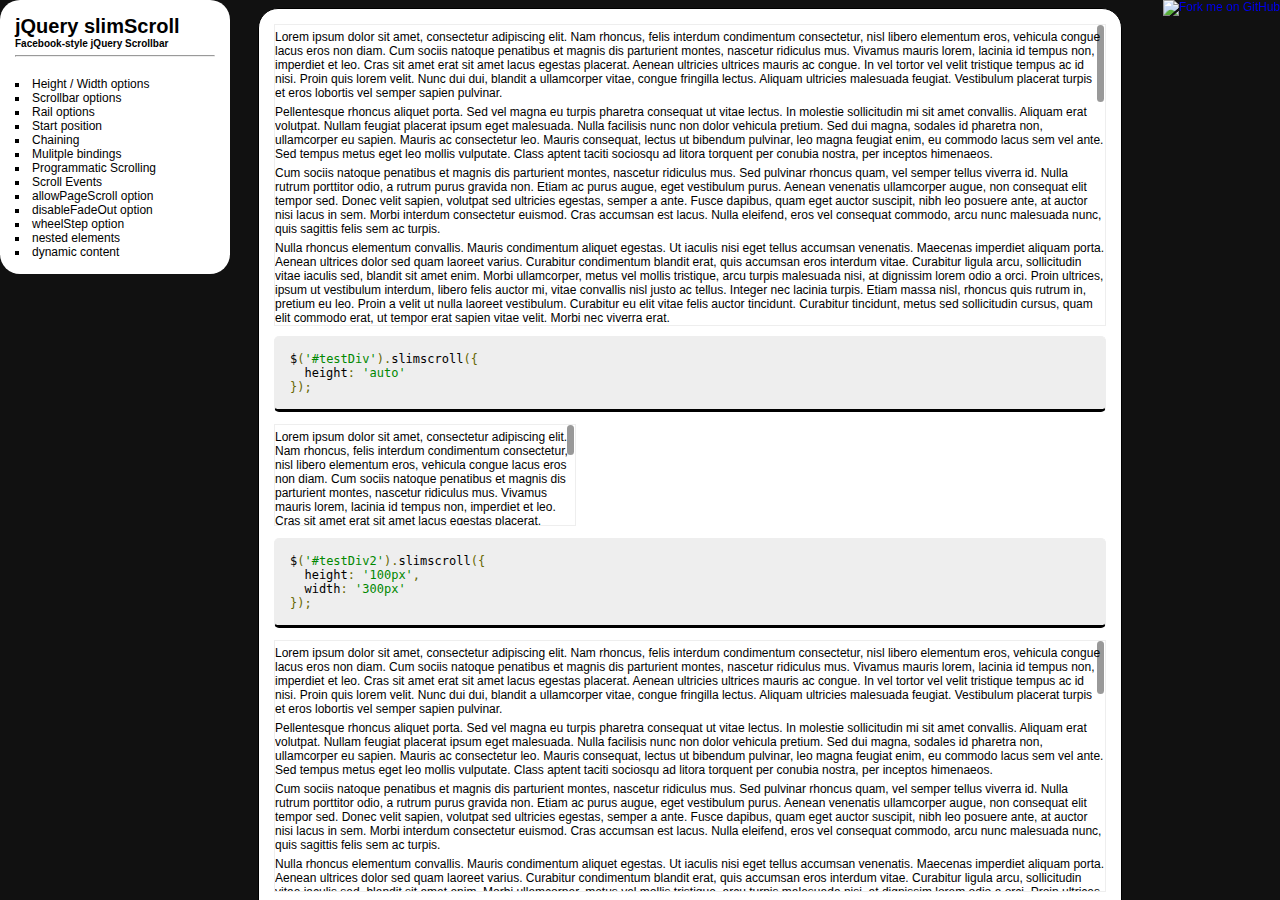
<file: static/public/components/jquery-slimscroll/examples/index.html>
<!DOCTYPE html PUBLIC "-//W3C//DTD XHTML 1.0 Frameset//EN" "http://www.w3.org/TR/xhtml1/DTD/xhtml1-frameset.dtd">
<html>
    <head>
    </head>
    <frameset framespacing="0" cols="250,*" frameborder="0" noresize>
        <frame name="nav" src="navigation.html" target="top">
        <frame name="main" src="height-width.html" target="main">
    </frameset>
</html>
</file>
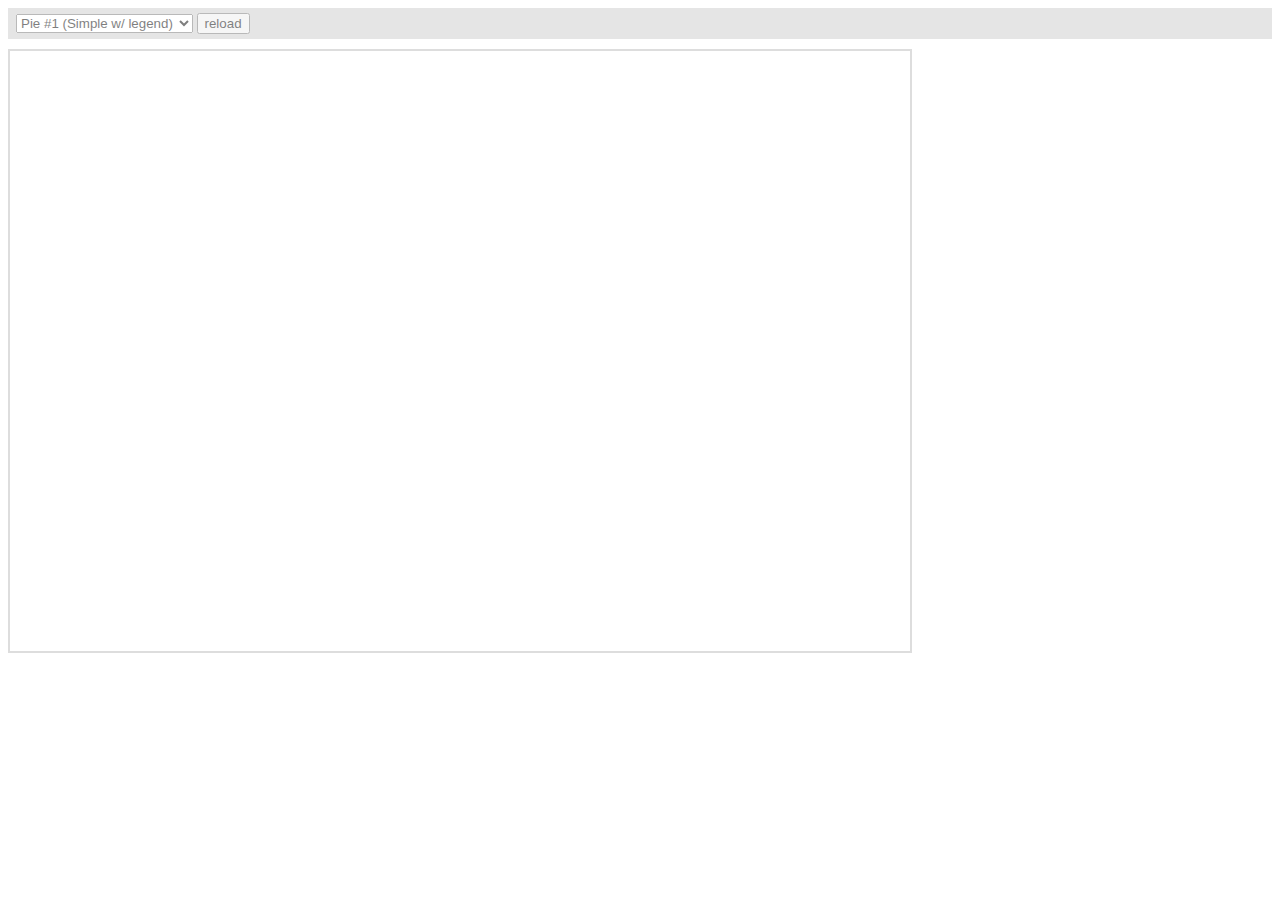
<file: static/js/amcharts/amcharts/plugins/export/examples/index.html>
<html>
    <head>
		<meta http-equiv="Content-Type" content="text/html; charset=utf-8">
		<meta name="viewport" content="width=device-width, initial-scale=1, maximum-scale=1">
		<meta http-equiv="X-UA-Compatible" content="IE=edge" />

		<script src="http://code.jquery.com/jquery-1.11.1.min.js"></script>

		<style type="text/css">
			iframe {
				width: 900px;
				height: 600px;
				padding: 0;
				border: 2px solid #ddd;
				overflow: hidden;
				position: relative;
			}
			#controls {
				background: #ccc;
				opacity: 0.5;
				padding: 5px 8px;
				font-size: 14px;
				font-weight: bold;
				font-family: Verdana;
				margin-bottom: 10px;
			}
		</style>

		<script type="text/javascript">
			function setType( type ) {
				$( '#iframe' ).attr( 'src', type );
			}

			function reload() {
				setType( $( '#type' ).val() + "?" + Number( new Date() ) );
			}
		</script>
	</head>
	<body>
		<div id="controls">
			<select id="type" onchange="setType(this.options[this.selectedIndex].value);">
				<option value="pie1.html" selected="selected">Pie #1 (Simple w/ legend)</option>
				<option value="pie2.html"/>Pie #2 (3D w/ legend)</option>
				<option value="pie3.html"/>Pie #3 (w/ ext. legend left)</option>
				<option value="pie4.html"/>Pie #4 Multiple instances</option>
				<option value="serial1.html">Serial #1 (Area)</option>
				<option value="serial2.html">Serial #2 (Bar &amp; Line)</option>
				<option value="serial3.html">Serial #3 (Line w/ zoom)</option>
				<option value="xy.html">XY</option>
				<option value="radar.html">Radar</option>
				<option value="gauge.html">Gauge</option>
				<option value="funnel.html">Funnel</option>
				<option value="stock.html">Stock</option>
				<option value="map.html">Map</option>
				<option value="gantt.html">Gantt</option>
			</select>
			<input type="button" value="reload" onclick="reload();" />
		</div>

		<iframe id="iframe" src="pie1.html" frameborder="0"></iframe>
	</body>
</html>
</file>
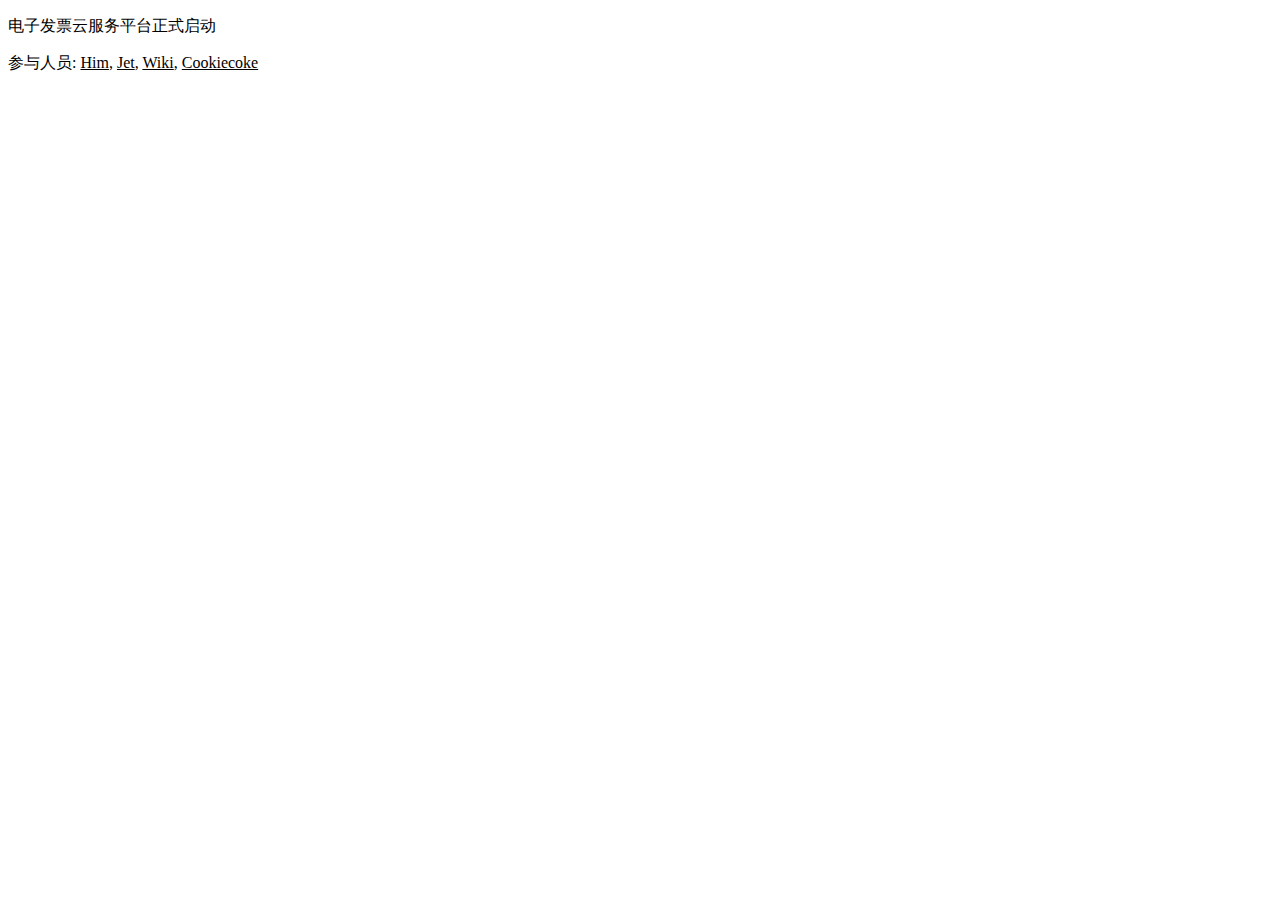
<file: templates/home.html>
<!DOCTYPE html>
<html lang="en">
<head>
    <meta charset="UTF-8">
    <title>首页</title>
</head>
<body>
        <p>电子发票云服务平台正式启动</p>
        参与人员: <u>Him</u>, <u>Jet</u>, <u>Wiki</u>, <u>Cookiecoke</u>
</body>
</html>
</file>
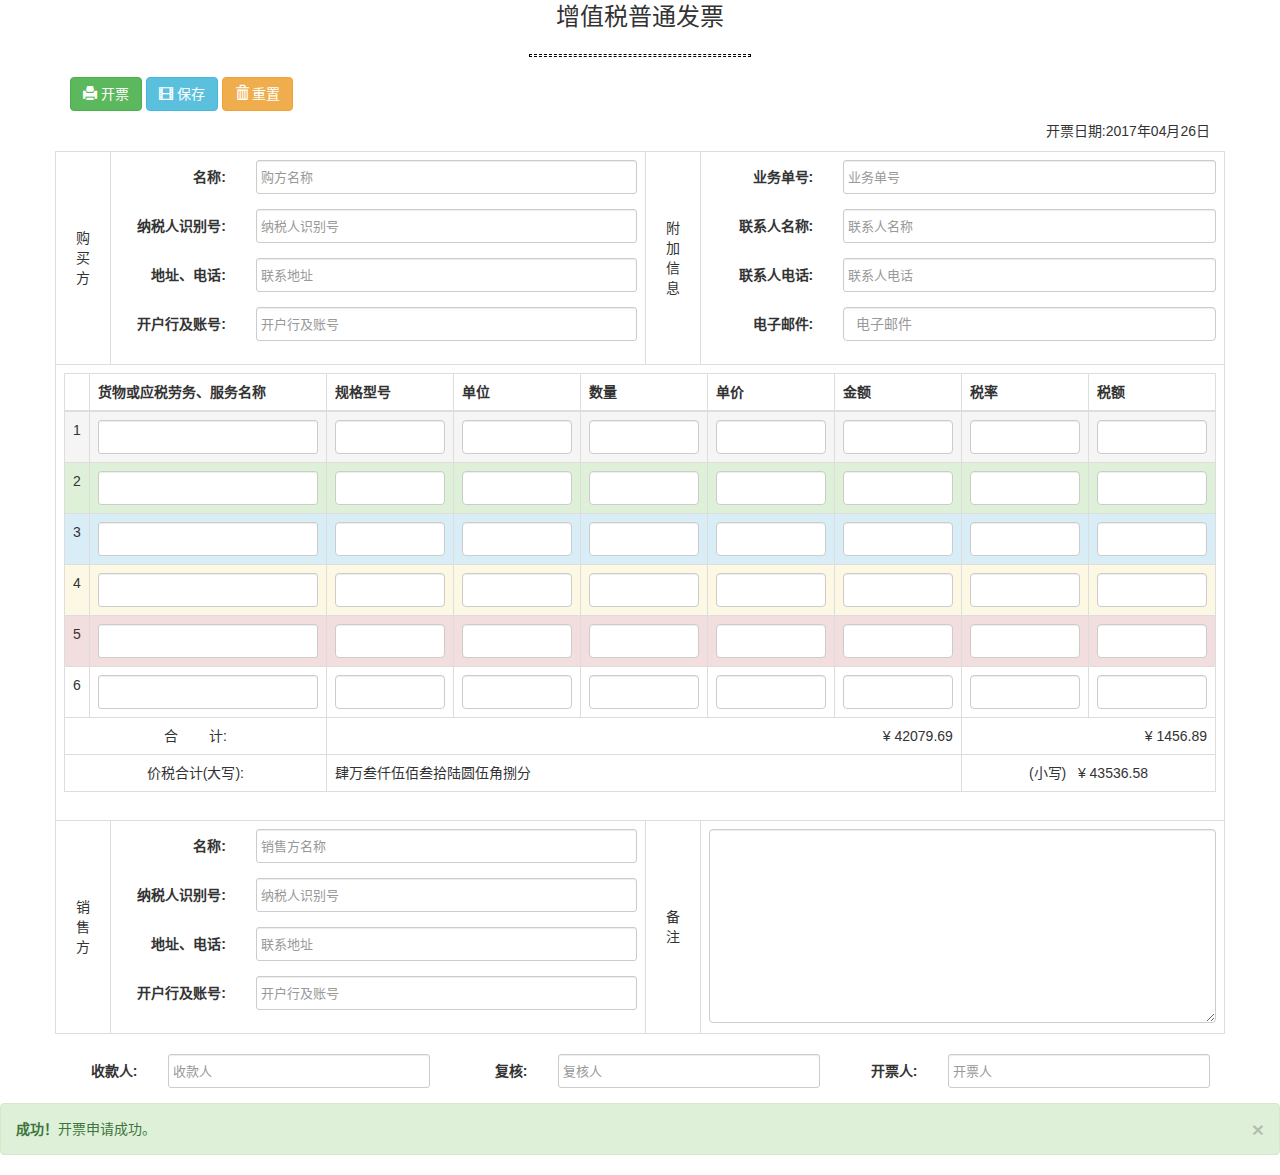
<file: templates/kjfp.html>
<!DOCTYPE html>
<html lang="zh-CN">

<head>
    <meta charset="UTF-8">
    <meta http-equiv="X-UA-Compatible" content="IE=edge">
    <meta name="viewport" content="width=device-width, initial-scale=1">
    <title>发票开具申请</title>
    <link rel="stylesheet" href="../static/public/components/bootstrap/dist/css/bootstrap.min.css">
    <link rel="stylesheet" href="../static/public/components/jquery-ui-bootstrap-jquery-ui-bootstrap-57bfc05/css/custom-theme/jquery-ui-1.10.0.custom.css">
    <!-- HTML5 shim and Respond.js for IE8 support of HTML5 elements and media queries -->
    <!-- WARNING: Respond.js doesn't work if you view the page via file:// -->
    <!--[if lt IE 9]>
      <script src="https://cdn.bootcss.com/html5shiv/3.7.3/html5shiv.min.js"></script>
      <script src="https://cdn.bootcss.com/respond.js/1.4.2/respond.min.js"></script>
    <![endif]-->
</head>

<body>

    <div class="container">
        <div class="row">
            <div class="col-md-12">
                <p class="text-center" style="font-family:'思源宋体 CN Light';font-size: 18pt;">增值税普通发票</p>
                <hr style="border:1px dashed #000; height:1px;width:220px;">
            </div>
        </div>
        <div class="row">
            <div class="col-md-12">
                <p class="text-left">
                    <button type="button" class="btn btn-success">
                         <span class="glyphicon glyphicon-print"></span> 开票 </button>
                    <button type="button" class="btn btn-info" onclick="kpsq();"> <span class="glyphicon glyphicon-film"></span> 保存</button>
                    <button type="button" class="btn btn-warning" onclick="cz();"><span class="glyphicon glyphicon-trash"></span> 重置</button>
                </p>

                <p class="text-right">开票日期:2017年04月26日</p>
            </div>
        </div>
        <div class="row">
            <table class="table table-bordered">
                <tr>
                    <td style="text-align: center;vertical-align:middle">购<br>买<br>方</td>
                    <td>
                        <div class="row">
                            <div class="col-md-12">
                                <form class="form-horizontal">
                                    <div class="form-group">
                                        <label for="gf_mc" class="col-sm-3 control-label">名称:</label>
                                        <div class="col-sm-9">
                                            <input type="text" class="form-control" id="gf_mc" placeholder="购方名称">
                                        </div>
                                    </div>
                                    <div class="form-group">
                                        <label for="gf_nsrsbh" class="col-sm-3 control-label">纳税人识别号:</label>
                                        <div class="col-sm-9">
                                            <input type="text" class="form-control" id="gf_nsrsbh" placeholder="纳税人识别号">
                                        </div>
                                    </div>
                                    <div class="form-group">
                                        <label for="gf_dz" class="col-sm-3 control-label">地址、电话:</label>
                                        <div class="col-sm-9">
                                            <input type="text" class="form-control" id="gf_dz" placeholder="联系地址">
                                        </div>
                                    </div>
                                    <div class="form-group">
                                        <label for="gf_khzh" class="col-sm-3 control-label">开户行及账号:</label>
                                        <div class="col-sm-9">
                                            <input type="text" class="form-control" id="gf_khzh" placeholder="开户行及账号">
                                        </div>
                                    </div>
                                </form>
                            </div>
                        </div>
                    </td>
                    <td style="text-align: center;vertical-align:middle">附<br>加<br>信<br>息</td>
                    <td>
                        <div class="row">
                            <div class="col-md-12">
                                <form class="form-horizontal">
                                    <div class="form-group">
                                        <label for="gf_ywdh" class="col-sm-3 control-label">业务单号:</label>
                                        <div class="col-sm-9">
                                            <input type="text" class="form-control" id="gf_ywdh" placeholder="业务单号">
                                        </div>
                                    </div>
                                    <div class="form-group">
                                        <label for="gf_lxrmc" class="col-sm-3 control-label">联系人名称:</label>
                                        <div class="col-sm-9">
                                            <input type="text" class="form-control" id="gf_lxrmc" placeholder="联系人名称">
                                        </div>
                                    </div>
                                    <div class="form-group">
                                        <label for="gf_lxrdh" class="col-sm-3 control-label">联系人电话:</label>
                                        <div class="col-sm-9">
                                            <input type="text" class="form-control" id="gf_lxrdh" placeholder="联系人电话">
                                        </div>
                                    </div>
                                    <div class="form-group">
                                        <label for="gf_email" class="col-sm-3 control-label">电子邮件:</label>
                                        <div class="col-sm-9">
                                            <input type="email" class="form-control" id="gf_email" placeholder="电子邮件">
                                        </div>
                                    </div>
                                </form>
                            </div>
                        </div>
                    </td>
                </tr>
                <tr>
                    <td colspan="4">
                        <div class="table-responsive">
                            <table class="table table-bordered table-hover">
                                <thead>
                                    <th></th>
                                    <th>货物或应税劳务、服务名称</th>
                                    <th>规格型号</th>
                                    <th>单位</th>
                                    <th>数量</th>
                                    <th>单价</th>
                                    <th>金额</th>
                                    <th>税率</th>
                                    <th>税额</th>
                                </thead>
                                <tbody>
                                    <tr class="active">
                                        <td style="height: 25px;text-align: center">1</td>
                                        <td><input id="hwmc_1" class="ui-autocomplete-input form-control" autocomplete="off" style="width:220px;"/></td>
                                        <td><input id="ggxh_1" class="form-control"/></td>
                                        <td><input id="dw_1" class="form-control"/></td>
                                        <td><input id="sl_1" class="form-control"/></td>
                                        <td><input id="dj_1" class="form-control"/></td>
                                        <td><input id="je_1" class="form-control"/></td>
                                        <td><input id="svl_1" class="form-control"/></td>
                                        <td><input id="se_1" class="form-control"/></td>

                                    </tr>
                                    <tr class="success">
                                        <td style="height: 25px;text-align: center">2</td>
                                        <td><input id="hwmc_2" class="ui-autocomplete-input form-control" autocomplete="off"/></td>
                                        <td><input id="ggxh_2" class="form-control"/></td>
                                        <td><input id="dw_2" class="form-control"/></td>
                                        <td><input id="sl_2" class="form-control"/></td>
                                        <td><input id="dj_2" class="form-control"/></td>
                                        <td><input id="je_2" class="form-control"/></td>
                                        <td><input id="svl_2" class="form-control"/></td>
                                        <td><input id="se_2" class="form-control"/></td>

                                    </tr>
                                    <tr class="info">
                                        <td style="height: 25px;text-align: center">3</td>
                                        <td><input id="hwmc_3" class="ui-autocomplete-input form-control" autocomplete="off"/></td>
                                        <td><input id="ggxh_3" class="form-control"/></td>
                                        <td><input id="dw_3" class="form-control"/></td>
                                        <td><input id="sl_3" class="form-control"/></td>
                                        <td><input id="dj_3" class="form-control"/></td>
                                        <td><input id="je_3" class="form-control"/></td>
                                        <td><input id="svl_3" class="form-control"/></td>
                                        <td><input id="se_3" class="form-control"/></td>

                                    </tr>
                                    <tr class="warning">
                                        <td style="height: 25px;text-align: center">4</td>
                                        <td><input id="hwmc_4" class="ui-autocomplete-input form-control" autocomplete="off"/></td>
                                        <td><input id="ggxh_4" class="form-control"/></td>
                                        <td><input id="dw_4" class="form-control"/></td>
                                        <td><input id="sl_4" class="form-control"/></td>
                                        <td><input id="dj_4" class="form-control"/></td>
                                        <td><input id="je_4" class="form-control"/></td>
                                        <td><input id="svl_4" class="form-control"/></td>
                                        <td><input id="se_4" class="form-control"/></td>

                                    </tr>
                                    <tr class="danger">
                                        <td style="height: 25px;text-align: center">5</td>
                                        <td><input id="hwmc_5" class="ui-autocomplete-input form-control" autocomplete="off"/></td>
                                        <td><input id="ggxh_5" class="form-control"/></td>
                                        <td><input id="dw_5" class="form-control"/></td>
                                        <td><input id="sl_5" class="form-control"/></td>
                                        <td><input id="dj_5" class="form-control"/></td>
                                        <td><input id="je_5" class="form-control"/></td>
                                        <td><input id="svl_5" class="form-control"/></td>
                                        <td><input id="se_5" class="form-control"/></td>

                                    </tr>
                                     <tr>
                                        <td style="height: 25px;text-align: center">6</td>
                                        <td><input id="hwmc_6" class="ui-autocomplete-input form-control" autocomplete="off"/></td>
                                        <td><input id="ggxh_6" class="form-control"/></td>
                                        <td><input id="dw_6" class="form-control"/></td>
                                        <td><input id="sl_6" class="form-control"/></td>
                                        <td><input id="dj_6" class="form-control"/></td>
                                        <td><input id="je_6" class="form-control"/></td>
                                        <td><input id="svl_6" class="form-control"/></td>
                                        <td><input id="se_6" class="form-control"/></td>
                                    </tr>
                                    <tr>
                                        <td colspan="2" style="text-align: center">合&nbsp;&nbsp;&nbsp;&nbsp;&nbsp;&nbsp;&nbsp;&nbsp;计:</td>
                                        <td colspan="5" style="text-align: right">¥ <span id="hjje">42079.69</span></td>
                                        <td colspan="2" style="text-align: right">¥ <span id="hjse">1456.89</span></td>
                                    </tr>
                                     <tr>
                                        <td colspan="2" style="text-align: center">价税合计(大写):</td>
                                        <td colspan="5" style="text-align: left">肆万叁仟伍佰叁拾陆圆伍角捌分</td>
                                        <td colspan="2" style="text-align: center"> (小写) &nbsp;&nbsp;¥ 43536.58</td>
                                    </tr>
                                </tbody>
                            </table>
                        </div>
                    </td>
                </tr>
                 <tr>
                    <td style="text-align: center;vertical-align:middle">销<br>售<br>方</td>
                    <td>
                        <div class="row">
                            <div class="col-md-12">
                                <form class="form-horizontal">
                                    <div class="form-group">
                                        <label for="xf_mc" class="col-sm-3 control-label">名称:</label>
                                        <div class="col-sm-9">
                                            <input type="text" class="form-control" id="xf_mc" placeholder="销售方名称">
                                        </div>
                                    </div>
                                    <div class="form-group">
                                        <label for="xf_nsrsbh" class="col-sm-3 control-label">纳税人识别号:</label>
                                        <div class="col-sm-9">
                                            <input type="text" class="form-control" id="xf_nsrsbh" placeholder="纳税人识别号">
                                        </div>
                                    </div>
                                    <div class="form-group">
                                        <label for="xf_dz" class="col-sm-3 control-label">地址、电话:</label>
                                        <div class="col-sm-9">
                                            <input type="text" class="form-control" id="xf_dz" placeholder="联系地址">
                                        </div>
                                    </div>
                                    <div class="form-group">
                                        <label for="xf_khzh" class="col-sm-3 control-label">开户行及账号:</label>
                                        <div class="col-sm-9">
                                            <input type="text" class="form-control" id="xf_khzh" placeholder="开户行及账号">
                                        </div>
                                    </div>
                                </form>
                            </div>
                        </div>
                    </td>
                    <td style="text-align: center;vertical-align:middle">备<br>注</td>
                    <td>
                        <textarea class="form-control" rows="9" id="bz"></textarea>
                    </td>
                </tr>
            </table>
        </div>
        <div class="row">
             <div class="col-md-4">
                      <form class="form-horizontal">
                                    <div class="form-group">
                                        <label for="skr" class="col-sm-3 control-label">收款人:</label>
                                        <div class="col-sm-9">
                                            <input type="text" class="form-control" id="skr" placeholder="收款人">
                                        </div>
                                    </div>
                      </form>
            </div>
            <div class="col-md-4">
                      <form class="form-horizontal">
                                    <div class="form-group">
                                        <label for="fhr" class="col-sm-3 control-label">复核:</label>
                                        <div class="col-sm-9">
                                            <input type="text" class="form-control" id="fhr" placeholder="复核人">
                                        </div>
                                    </div>
                      </form>
            </div>
            <div class="col-md-4">
                      <form class="form-horizontal">
                                    <div class="form-group">
                                        <label for="kpr" class="col-sm-3 control-label">开票人:</label>
                                        <div class="col-sm-9">
                                            <input type="text" class="form-control" id="kpr" placeholder="开票人">
                                        </div>
                                    </div>
                      </form>
            </div>
        </div>
    </div>
    <div id="myAlert" class="alert alert-success">
        <a href="#" class="close" data-dismiss="alert">
            &times;
        </a>
        <strong>成功！</strong>开票申请成功。
    </div>
    <script src="../static/public/components/jquery/dist/jquery.min.js"></script>
    <script src="../static/public/components/jquery-ui-bootstrap-jquery-ui-bootstrap-57bfc05/js/jquery-ui-1.9.2.custom.min.js" ></script>
    <script type="text/javascript" src="../static/public/components/bootstrap/dist/js/bootstrap.min.js"></script>
    <script type="text/javascript" src="../static/js/view/kjfp.js"></script>
    <script src="../static/public/components/localforage/dist/localforage.min.js"></script>
    <script src="../static/js/tool.js" type="text/javascript"></script>
</body>
</html>
</file>
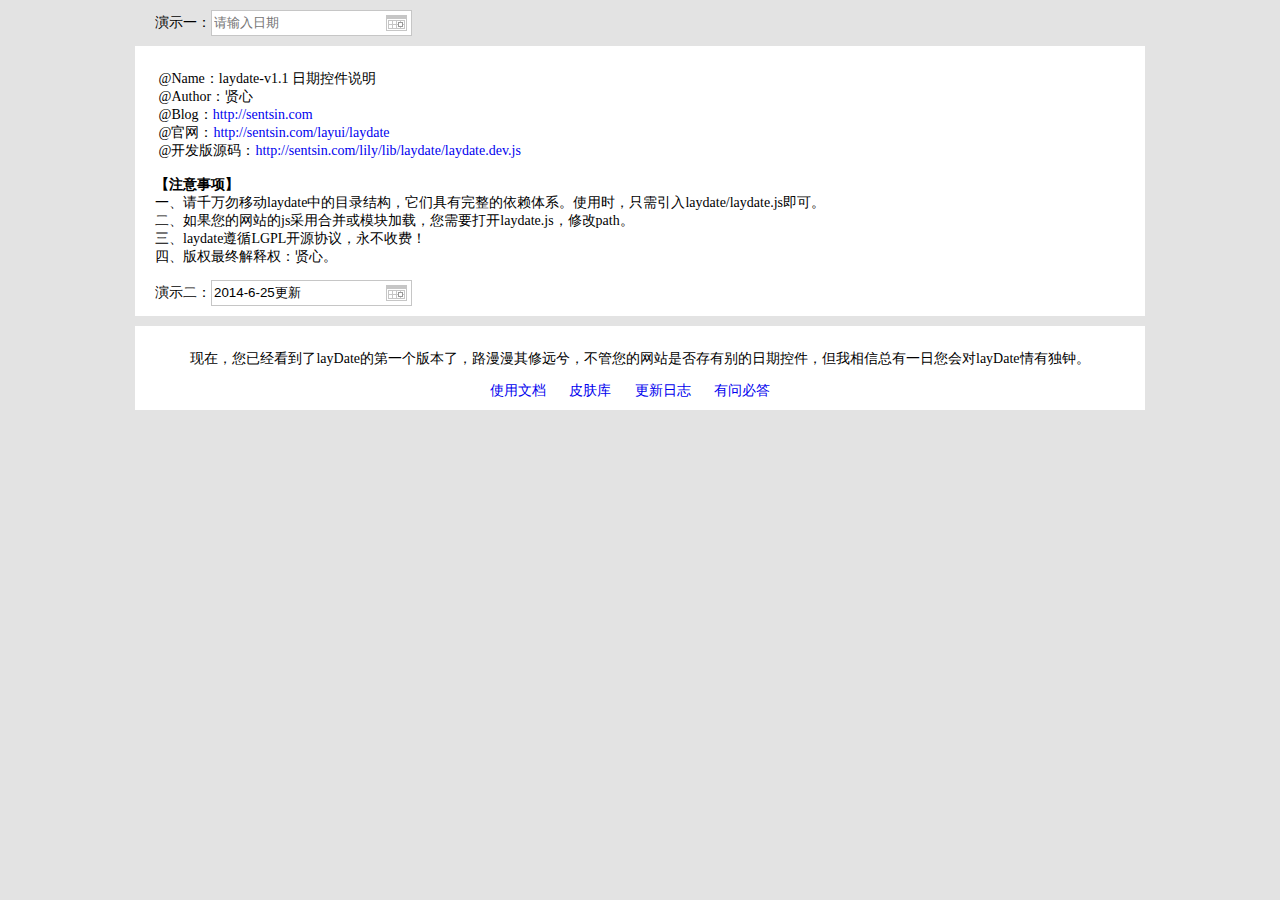
<file: static/js/layer/laydate-v1.1/demo.html>
﻿<!doctype html>
<html>
<head>
<meta charset="utf-8">
<title>layDate Demo</title>
<script src="laydate/laydate.js"></script>
<style>
html{background-color:#E3E3E3; font-size:14px; color:#000; font-family:'微软雅黑'}
h2{line-height:30px; font-size:20px;}
a,a:hover{ text-decoration:none;}
pre{font-family:'微软雅黑'}
.box{width:970px; padding:10px 20px; background-color:#fff; margin:10px auto;}
.box a{padding-right:20px;}
</style>
</head>
<body>
<div style="width:970px; margin:10px auto;">
    演示一：<input placeholder="请输入日期" class="laydate-icon" onclick="laydate()">
</div>
<div class="box">
<pre>
 @Name：laydate-v<script>document.write(laydate.v)</script> 日期控件说明
 @Author：贤心
 @Blog：<a href="http://sentsin.com" target="_blank">http://sentsin.com</a>
 @官网：<a href="http://sentsin.com/layui/laydate"  target="_blank">http://sentsin.com/layui/laydate</a>
 @开发版源码：<a href="http://sentsin.com/lily/lib/laydate/laydate.dev.js"  target="_blank">http://sentsin.com/lily/lib/laydate/laydate.dev.js</a>

<strong>【注意事项】</strong>
一、请千万勿移动laydate中的目录结构，它们具有完整的依赖体系。使用时，只需引入laydate/laydate.js即可。
二、如果您的网站的js采用合并或模块加载，您需要打开laydate.js，修改path。
三、laydate遵循LGPL开源协议，永不收费！
四、版权最终解释权：贤心。
</pre>
演示二：<input class="laydate-icon" id="demo" value="2014-6-25更新">
</div>
<div class="box" style="text-align:center">
    <p>现在，您已经看到了layDate的第一个版本了，路漫漫其修远兮，不管您的网站是否存有别的日期控件，但我相信总有一日您会对layDate情有独钟。</p>
    <a href="http://sentsin.com/layui/laydate/api.html" target="_blank">使用文档</a>
    <a href="http://sentsin.com/layui/laydate/skins.html" target="_blank">皮肤库</a>
    <a href="http://say.sentsin.com/say-922.html" target="_blank">更新日志</a>
    <a href="http://say.sentsin.com/home-58.html" id="suggest" target="_blank">有问必答</a>
</div>

<script>
;!function(){

//laydate.skin('molv');

laydate({
   elem: '#demo'
})

}();
</script>
</body>
</html>
</file>
<file: static/public/components/jquery-ui-bootstrap-jquery-ui-bootstrap-57bfc05/assets/css/docs.css>
/* Body and structure
-------------------------------------------------- */

body {
    position: relative;
    padding-top: 40px;
}

/* Code in headings */
h3 code {
    font-size: 14px;
    font-weight: normal;
}

/* Sections
-------------------------------------------------- */

/* padding for in-page bookmarks and fixed navbar */
.page-header {
    border-bottom: 1px solid #EEEEEE;
    margin: 20px 0;
    padding-bottom: 9px;
}
.page-header > h1{
    color: #5A5A5A;
}
section {
    padding-top: 20px;
}
section > .page-header,
section > .lead {
    color: #5a5a5a;
}
section > ul li {
    margin-bottom: 5px;
}

/* Separators (hr) */
.bs-docs-separator {
    margin: 40px 0 39px;
}

/* Faded out hr */
hr.soften {
    height: 1px;
    margin: 70px 0;
    background-image: -webkit-linear-gradient(left, rgba(0,0,0,0), rgba(0,0,0,.1), rgba(0,0,0,0));
    background-image:    -moz-linear-gradient(left, rgba(0,0,0,0), rgba(0,0,0,.1), rgba(0,0,0,0));
    background-image:     -ms-linear-gradient(left, rgba(0,0,0,0), rgba(0,0,0,.1), rgba(0,0,0,0));
    background-image:      -o-linear-gradient(left, rgba(0,0,0,0), rgba(0,0,0,.1), rgba(0,0,0,0));
    border: 0;
}



/* Jumbotrons
-------------------------------------------------- */

/* Base class
------------------------- */
.jumbotron {
    position: relative;
    padding: 40px 0;
    color: #fff;
    text-align: center;
    text-shadow: 0 1px 3px rgba(0,0,0,.4), 0 0 30px rgba(0,0,0,.075);
    background: #B24926; /* Old browsers */
    background: -moz-linear-gradient(45deg,  #B24926 0%, #FAA523 100%); /* FF3.6+ */
    background: -webkit-gradient(linear, left bottom, right top, color-stop(0%,#B24926), color-stop(100%,#FAA523)); /* Chrome,Safari4+ */
    background: -webkit-linear-gradient(45deg,  #B24926 0%,#FAA523 100%); /* Chrome10+,Safari5.1+ */
    background: -o-linear-gradient(45deg,  #B24926 0%,#FAA523 100%); /* Opera 11.10+ */
    background: -ms-linear-gradient(45deg,  #B24926 0%,#FAA523 100%); /* IE10+ */
    background: linear-gradient(45deg,  #B24926 0%,#FAA523 100%); /* W3C */
    filter: progid:DXImageTransform.Microsoft.gradient( startColorstr='#B24926', endColorstr='#FAA523',GradientType=1 ); /* IE6-9 fallback on horizontal gradient */
    -webkit-box-shadow: inset 0 3px 7px rgba(0,0,0,.2), inset 0 -3px 7px rgba(0,0,0,.2);
    -moz-box-shadow: inset 0 3px 7px rgba(0,0,0,.2), inset 0 -3px 7px rgba(0,0,0,.2);
    box-shadow: inset 0 3px 7px rgba(0,0,0,.2), inset 0 -3px 7px rgba(0,0,0,.2);
}
.jumbotron h1 {
    font-size: 80px;
    font-weight: bold;
    letter-spacing: -1px;
    line-height: 1;
}
.jumbotron p {
    font-size: 24px;
    font-weight: 300;
    line-height: 1.25;
    margin-bottom: 30px;
}

/* Link styles (used on .masthead-links as well) */
.jumbotron a {
    color: #fff;
    color: rgba(255,255,255,.5);
    -webkit-transition: all .2s ease-in-out;
    -moz-transition: all .2s ease-in-out;
    transition: all .2s ease-in-out;
}
.jumbotron a:hover {
    color: #fff;
    text-shadow: 0 0 10px rgba(255,255,255,.25);
}

/* Download button */
.masthead .btn {
    padding: 19px 24px;
    font-size: 24px;
    font-weight: 200;
    color: #fff; /* redeclare to override the `.jumbotron a` */
    border: 0;
    -webkit-border-radius: 6px;
    -moz-border-radius: 6px;
    border-radius: 6px;
    -webkit-box-shadow: inset 0 1px 0 rgba(255,255,255,.1), 0 1px 5px rgba(0,0,0,.25);
    -moz-box-shadow: inset 0 1px 0 rgba(255,255,255,.1), 0 1px 5px rgba(0,0,0,.25);
    box-shadow: inset 0 1px 0 rgba(255,255,255,.1), 0 1px 5px rgba(0,0,0,.25);
    -webkit-transition: none;
    -moz-transition: none;
    transition: none;
}
.masthead .btn:hover {
    -webkit-box-shadow: inset 0 1px 0 rgba(255,255,255,.1), 0 1px 5px rgba(0,0,0,.25);
    -moz-box-shadow: inset 0 1px 0 rgba(255,255,255,.1), 0 1px 5px rgba(0,0,0,.25);
    box-shadow: inset 0 1px 0 rgba(255,255,255,.1), 0 1px 5px rgba(0,0,0,.25);
}
.masthead .btn:active {
    -webkit-box-shadow: inset 0 2px 4px rgba(0,0,0,.1), 0 1px 0 rgba(255,255,255,.1);
    -moz-box-shadow: inset 0 2px 4px rgba(0,0,0,.1), 0 1px 0 rgba(255,255,255,.1);
    box-shadow: inset 0 2px 4px rgba(0,0,0,.1), 0 1px 0 rgba(255,255,255,.1);
}


/* Pattern overlay
------------------------- */
.jumbotron .container {
    position: relative;
    z-index: 2;
}
.jumbotron:after {
    content: '';
    display: block;
    position: absolute;
    top: 0;
    right: 0;
    bottom: 0;
    left: 0;
    background: url(../img/bs-docs-masthead-pattern.png) repeat center center;
    opacity: .4;
}
@media
only screen and (-webkit-min-device-pixel-ratio: 2),
only screen and (   min--moz-device-pixel-ratio: 2),
only screen and (     -o-min-device-pixel-ratio: 2/1) {

    .jumbotron:after {
        background-size: 150px 150px;
    }

}

/* Masthead (docs home)
------------------------- */
.masthead {
    padding: 70px 0 80px;
    margin-bottom: 0;
    color: #fff;
}
.masthead h1 {
    font-size: 120px;
    line-height: 1;
    letter-spacing: -2px;
}
.masthead p {
    font-size: 40px;
    font-weight: 200;
    line-height: 1.25;
}

/* Textual links in masthead */
.masthead-links {
    margin: 0;
    list-style: none;
}
.masthead-links li {
    display: inline;
    padding: 0 10px;
    color: rgba(255,255,255,.25);
}

/* Social proof buttons from GitHub & Twitter */
.bs-docs-social {
    padding: 15px 0;
    text-align: center;
    background-color: #f5f5f5;
    border-top: 1px solid #fff;
    border-bottom: 1px solid #ddd;
}

/* Quick links on Home */
.bs-docs-social-buttons {
    margin-left: 0;
    margin-bottom: 0;
    padding-left: 0;
    list-style: none;
}
.bs-docs-social-buttons li {
    display: inline-block;
    padding: 5px 8px;
    line-height: 1;
    *display: inline;
    *zoom: 1;
}

/* Subhead (other pages)
------------------------- */
.subhead {
    text-align: left;
    border-bottom: 1px solid #ddd;
}
.subhead h1 {
    font-size: 60px;
}
.subhead p {
    margin-bottom: 20px;
}
.subhead .navbar {
    display: none;
}



/* Marketing section of Overview
-------------------------------------------------- */

.marketing {
    text-align: center;
    color: #5a5a5a;
}
.marketing h1 {
    margin: 60px 0 10px;
    font-size: 60px;
    font-weight: 200;
    line-height: 1;
    letter-spacing: -1px;
}
.marketing h2 {
    font-weight: 200;
    margin-bottom: 5px;
}
.marketing p {
    font-size: 16px;
    line-height: 1.5;
}
.marketing .marketing-byline {
    margin-bottom: 40px;
    font-size: 20px;
    font-weight: 300;
    line-height: 1.25;
    color: #999;
}
.marketing-img {
    display: block;
    margin: 0 auto 30px;
    max-height: 145px;
}



/* Footer
-------------------------------------------------- */

.footer {
    text-align: center;
    padding: 30px 0;
    margin-top: 70px;
    border-top: 1px solid #e5e5e5;
    background-color: #f5f5f5;
}
.footer p {
    margin-bottom: 0;
    color: #777;
}
.footer-links {
    margin: 10px 0;
}
.footer-links li {
    display: inline;
    padding: 0 2px;
}
.footer-links li:first-child {
    padding-left: 0;
}

/* Bootstrap code examples
-------------------------------------------------- */

/* Base class */
.bs-docs-example {
    position: relative;
    margin: 15px 0;
    padding: 39px 19px 14px;
    *padding-top: 19px;
    background-color: #fff;
    border: 1px solid #ddd;
    -webkit-border-radius: 4px;
    -moz-border-radius: 4px;
    border-radius: 4px;
}

/* Echo out a label for the example */
.bs-docs-example:after {
    content: "Example";
    position: absolute;
    top: -1px;
    left: -1px;
    padding: 3px 7px;
    font-size: 12px;
    font-weight: bold;
    background-color: #f5f5f5;
    border: 1px solid #ddd;
    color: #9da0a4;
    -webkit-border-radius: 4px 0 4px 0;
    -moz-border-radius: 4px 0 4px 0;
    border-radius: 4px 0 4px 0;
}

/* Remove spacing between an example and it's code */
.bs-docs-example + .prettyprint {
    margin-top: -20px;
    padding-top: 15px;
}

/* Tweak examples
------------------------- */
.bs-docs-example > p:last-child {
    margin-bottom: 0;
}
.bs-docs-example .table,
.bs-docs-example .progress,
.bs-docs-example .well,
.bs-docs-example .alert,
.bs-docs-example .hero-unit,
.bs-docs-example .pagination,
.bs-docs-example .navbar,
.bs-docs-example > .nav,
.bs-docs-example blockquote {
    margin-bottom: 5px;
}
.bs-docs-example .pagination {
    margin-top: 0;
}
.bs-navbar-top-example,
.bs-navbar-bottom-example {
    z-index: 1;
    padding: 0;
    height: 90px;
    overflow: hidden; /* cut the drop shadows off */
}
.bs-navbar-top-example .navbar-fixed-top,
.bs-navbar-bottom-example .navbar-fixed-bottom {
    margin-left: 0;
    margin-right: 0;
}
.bs-navbar-top-example {
    -webkit-border-radius: 0 0 4px 4px;
    -moz-border-radius: 0 0 4px 4px;
    border-radius: 0 0 4px 4px;
}
.bs-navbar-top-example:after {
    top: auto;
    bottom: -1px;
    -webkit-border-radius: 0 4px 0 4px;
    -moz-border-radius: 0 4px 0 4px;
    border-radius: 0 4px 0 4px;
}
.bs-navbar-bottom-example {
    -webkit-border-radius: 4px 4px 0 0;
    -moz-border-radius: 4px 4px 0 0;
    border-radius: 4px 4px 0 0;
}
.bs-navbar-bottom-example .navbar {
    margin-bottom: 0;
}
form.bs-docs-example {
    padding-bottom: 19px;
}

/* Images */
.bs-docs-example-images img {
    margin: 10px;
    display: inline-block;
}

/* Tooltips */
.bs-docs-tooltip-examples {
    text-align: center;
    margin: 0 0 10px;
    list-style: none;
}
.bs-docs-tooltip-examples li {
    display: inline;
    padding: 0 10px;
}

/* Popovers */
.bs-docs-example-popover {
    padding-bottom: 24px;
    background-color: #f9f9f9;
}
.bs-docs-example-popover .popover {
    position: relative;
    display: block;
    float: left;
    width: 260px;
    margin: 20px;
}

/* Dropdowns */
.bs-docs-example-submenus {
    min-height: 180px;
}
.bs-docs-example-submenus > .pull-left + .pull-left {
    margin-left: 20px;
}
.bs-docs-example-submenus .dropup > .dropdown-menu,
.bs-docs-example-submenus .dropdown > .dropdown-menu {
    display: block;
    position: static;
    margin-bottom: 5px;
    *width: 180px;
}

/* Sidenav for Docs
-------------------------------------------------- */

.bs-docs-sidenav {
    width: 228px;
    margin: 30px 0 0;
    padding: 0;
    background-color: #fff;
    -webkit-border-radius: 6px;
    -moz-border-radius: 6px;
    border-radius: 6px;
    -webkit-box-shadow: 0 1px 4px rgba(0,0,0,.065);
    -moz-box-shadow: 0 1px 4px rgba(0,0,0,.065);
    box-shadow: 0 1px 4px rgba(0,0,0,.065);
}
.bs-docs-sidenav > li > a {
    display: block;
    width: 190px \9;
    margin: 0 0 -1px;
    padding: 8px 14px;
    border: 1px solid #e5e5e5;
}
.bs-docs-sidenav > li:first-child > a {
    -webkit-border-radius: 6px 6px 0 0;
    -moz-border-radius: 6px 6px 0 0;
    border-radius: 6px 6px 0 0;
}
.bs-docs-sidenav > li:last-child > a {
    -webkit-border-radius: 0 0 6px 6px;
    -moz-border-radius: 0 0 6px 6px;
    border-radius: 0 0 6px 6px;
}
.bs-docs-sidenav > li.active > a {
    background: #B24926; /* Old browsers */
    background: -moz-linear-gradient(45deg,  #B24926 0%, #FAA523 100%); /* FF3.6+ */
    background: -webkit-gradient(linear, left bottom, right top, color-stop(0%,#B24926), color-stop(100%,#FAA523)); /* Chrome,Safari4+ */
    background: -webkit-linear-gradient(45deg,  #B24926 0%,#FAA523 100%); /* Chrome10+,Safari5.1+ */
    background: -o-linear-gradient(45deg,  #B24926 0%,#FAA523 100%); /* Opera 11.10+ */
    background: -ms-linear-gradient(45deg,  #B24926 0%,#FAA523 100%); /* IE10+ */
    background: linear-gradient(45deg,  #B24926 0%,#FAA523 100%); /* W3C */
    filter: progid:DXImageTransform.Microsoft.gradient( startColorstr='#B24926', endColorstr='#FAA523',GradientType=1 ); /* IE6-9 fallback on horizontal gradient */
    position: relative;
    z-index: 2;
    padding: 9px 15px;
    border: 0;
    text-shadow: 0 1px 0 rgba(0,0,0,.15);
    -webkit-box-shadow: inset 1px 0 0 rgba(0,0,0,.1), inset -1px 0 0 rgba(0,0,0,.1);
    -moz-box-shadow: inset 1px 0 0 rgba(0,0,0,.1), inset -1px 0 0 rgba(0,0,0,.1);
    box-shadow: inset 1px 0 0 rgba(0,0,0,.1), inset -1px 0 0 rgba(0,0,0,.1);
}
/* Chevrons */
.bs-docs-sidenav .icon-chevron-right {
    float: right;
    margin-top: 2px;
    margin-right: -6px;
    opacity: .25;
}
.bs-docs-sidenav > li > a:hover {
    background-color: #f5f5f5;
}
.bs-docs-sidenav a:hover .icon-chevron-right {
    opacity: .5;
}
.bs-docs-sidenav .active .icon-chevron-right,
.bs-docs-sidenav .active a:hover .icon-chevron-right {
    opacity: 1;
}
.bs-docs-sidenav.affix {
    top: 40px;
}
.bs-docs-sidenav.affix-bottom {
    position: absolute;
    top: auto;
    bottom: 270px;
}
/* Desktop
------------------------- */
@media (max-width: 980px) {
    /* Unfloat brand */
    body > .navbar-fixed-top .brand {
        float: left;
        margin-left: 0;
        padding-left: 10px;
        padding-right: 10px;
    }

    /* Inline-block quick links for more spacing */
    .quick-links li {
        display: inline-block;
        margin: 5px;
    }

    /* When affixed, space properly */
    .bs-docs-sidenav {
        top: 0;
        width: 218px;
        margin-top: 30px;
        margin-right: 0;
    }
}

/* Tablet to desktop
------------------------- */
@media (min-width: 768px) and (max-width: 979px) {
    /* Remove any padding from the body */
    body {
        padding-top: 0;
    }
    /* Widen masthead and social buttons to fill body padding */
    .jumbotron {
        margin-top: -20px; /* Offset bottom margin on .navbar */
    }
    /* Adjust sidenav width */
    .bs-docs-sidenav {
        width: 166px;
        margin-top: 20px;
    }
    .bs-docs-sidenav.affix {
        top: 0;
    }
}

/* Tablet
------------------------- */
@media (max-width: 767px) {
    /* Remove any padding from the body */
    body {
        padding-top: 0;
    }

    /* Widen masthead and social buttons to fill body padding */
    .jumbotron {
        padding: 40px 20px;
        margin-top:   -20px; /* Offset bottom margin on .navbar */
        margin-right: -20px;
        margin-left:  -20px;
    }
    .masthead h1 {
        font-size: 90px;
    }
    .masthead p,
    .masthead .btn {
        font-size: 24px;
    }
    .marketing .span4 {
        margin-bottom: 40px;
    }
    .bs-docs-social {
        margin: 0 -20px;
    }

    /* Space out the show-grid examples */
    .show-grid [class*="span"] {
        margin-bottom: 5px;
    }

    /* Sidenav */
    .bs-docs-sidenav {
        width: auto;
        margin-bottom: 20px;
    }
    .bs-docs-sidenav.affix {
        position: static;
        width: auto;
        top: 0;
    }

    /* Unfloat the back to top link in footer */
    .footer {
        margin-left: -20px;
        margin-right: -20px;
        padding-left: 20px;
        padding-right: 20px;
    }
    .footer p {
        margin-bottom: 9px;
    }
}

/* Landscape phones
------------------------- */
@media (max-width: 480px) {
    /* Remove padding above jumbotron */
    body {
        padding-top: 0;
    }

    /* Change up some type stuff */
    h2 small {
        display: block;
    }

    /* Downsize the jumbotrons */
    .jumbotron h1 {
        font-size: 45px;
    }
    .jumbotron p,
    .jumbotron .btn {
        font-size: 18px;
    }
    .jumbotron .btn {
        display: block;
        margin: 0 auto;
    }

    /* center align subhead text like the masthead */
    .subhead h1,
    .subhead p {
        text-align: center;
    }

    /* Marketing on home */
    .marketing h1 {
        font-size: 30px;
    }
    .marketing-byline {
        font-size: 18px;
    }

    /* Do our best to make tables work in narrow viewports */
    table code {
        white-space: normal;
        word-wrap: break-word;
        word-break: break-all;
    }

    /* Examples: dropdowns */
    .bs-docs-example-submenus > .pull-left {
        float: none;
        clear: both;
    }
    .bs-docs-example-submenus > .pull-left,
    .bs-docs-example-submenus > .pull-left + .pull-left {
        margin-left: 0;
    }
    .bs-docs-example-submenus p {
        margin-bottom: 0;
    }
    .bs-docs-example-submenus .dropup > .dropdown-menu,
    .bs-docs-example-submenus .dropdown > .dropdown-menu {
        margin-bottom: 10px;
        float: none;
        max-width: 180px;
    }

    /* Tighten up footer */
    .footer {
        padding-top: 20px;
        padding-bottom: 20px;
    }
}

#twitter-share{
    padding-top:5px;
}
.docs-lead{margin-bottom:20px;font-size:15px;font-weight:200;line-height:30px;}

/* Download */
.download-btn:hover{
    text-decoration: none;
    color: #333333;
}
.download-btn.ui-button-primary:hover{
    color: #FFFFFF;
}
/* Accordion */
#menu-collapse{
    margin-bottom:20px;
}
/*Dialog*/
#dialog_link,#modal_link {
    padding: .4em 1em .4em 20px;
    text-decoration: none;
    position: relative;
}

#dialog_link span.ui-icon, #modal_link span.ui-icon {
    margin: 0 5px 0 0;
    position: absolute;
    left: .2em;
    top: 50%;
    margin-top: -8px;
}

ul#icons {
    margin: 0;
    padding: 0;
}

ul#icons li {
    margin: 2px;
    position: relative;
    padding: 4px 0;
    cursor: pointer;
    float: left;
    list-style: none;
}

ul#icons span.ui-icon {
    float: left;
    margin: 0 4px;
}

#buttons button {
    float: left;
    margin-right: 4px;
}
.dialog-button{
    margin-bottom: 20px;
}
/*Tabs*/
#tabs2 li .ui-icon-close {
    float: left;
    margin: 0.4em 0.2em 0 0;
    cursor: pointer;
}

#add_tab {
    cursor: pointer;
}

/*shadow*/
.window-contain{
    position: relative;
    height: 200px;
    padding:1% 4%;
    overflow:hidden;
}

/*Toolbar*/
#toolbar {
    padding: 5px 0 5px 5px;
}
/*
* Bug chrome with toolbar and bootstrap inheritance
*/
@media screen and (-webkit-min-device-pixel-ratio:0) {
    #toolbar input{display:block;float:left;}
}
/*Datepicker*/
#datepicker{
    margin-bottom: 20px;
}
/*slider*/
#amount{
    color:#f6931f; 
    font-weight:bold;
}
#h-slider,#v-slider{
    margin-bottom: 20px;
}
/*Autocomplete*/
#tags{
    margin-bottom: 20px;
}

/**
* fix bug position button customfile
*/
.input-append.customfile, .input-prepend {
    font-size: 0;
    margin-bottom: 5px;
    white-space: normal;
}
.input-append.customfile .add-on{
    height:20px;
    font-size:14px;
    line-height:18px;
    min-width: 70px;
}
/* Wijmo */
#wijmo-container{
    margin-bottom: 20px;
}
</file>
<file: static/public/components/jquery-ui-bootstrap-jquery-ui-bootstrap-57bfc05/assets/js/google-code-prettify/prettify.css>
.com { color: #93a1a1; }
.lit { color: #195f91; }
.pun, .opn, .clo { color: #93a1a1; }
.fun { color: #dc322f; }
.str, .atv { color: #D14; }
.kwd, .prettyprint .tag { color: #1e347b; }
.typ, .atn, .dec, .var { color: teal; }
.pln { color: #48484c; }

.prettyprint {
  padding: 8px;
  background-color: #f7f7f9;
  border: 1px solid #e1e1e8;
}
.prettyprint.linenums {
  -webkit-box-shadow: inset 40px 0 0 #fbfbfc, inset 41px 0 0 #ececf0;
     -moz-box-shadow: inset 40px 0 0 #fbfbfc, inset 41px 0 0 #ececf0;
          box-shadow: inset 40px 0 0 #fbfbfc, inset 41px 0 0 #ececf0;
}

/* Specify class=linenums on a pre to get line numbering */
ol.linenums {
  margin: 0 0 0 33px; /* IE indents via margin-left */
}
ol.linenums li {
  padding-left: 12px;
  color: #bebec5;
  line-height: 20px;
  text-shadow: 0 1px 0 #fff;
}
</file>
